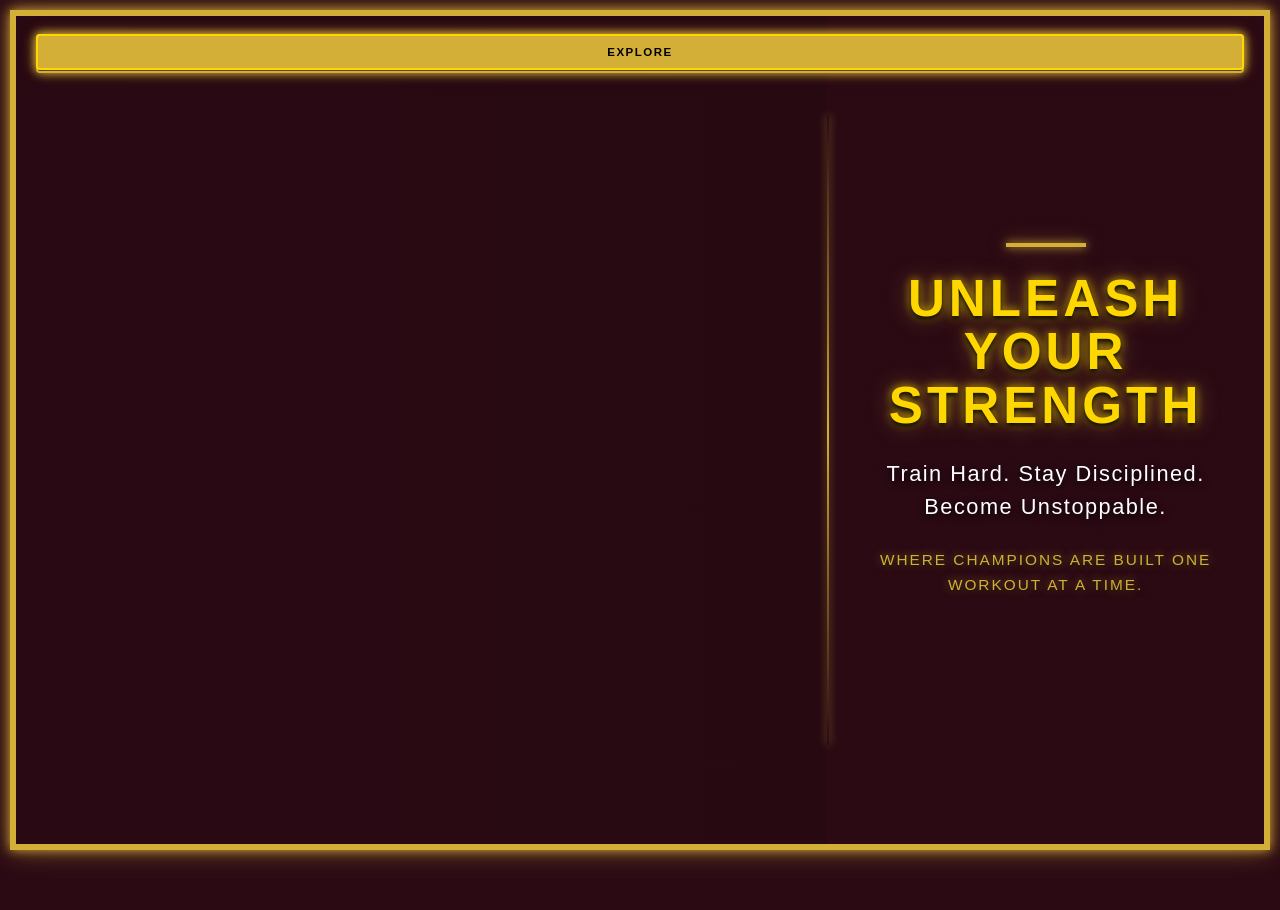
<file: iron fitness/index.html>
<!DOCTYPE html>
<html lang="en">
<head>
    <meta charset="UTF-8">
    <meta name="viewport" content="width=device-width, initial-scale=1.0">

    <title>Unleash Your Strength</title>

    <link rel="stylesheet" href="stylesheets.css">
</head>

<body class="index-page">

<section class="hero">

    <!-- =========================
     NAVIGATION BUTTON
    ========================== -->
    <a href="index.html" class="nav-button home-button">
        ← Home
    </a>

    <a href="About-us.html" class="nav-button explore-button">
        Explore
    </a>

    <!-- =========================
         VIDEO
    ========================== -->

    <div class="video-section">

        <!-- video will never stop it will just keep looping -->
        <video
            class="hero-video"
            autoplay
            muted
            loop
            playsinline
            preload="auto"
        >
            <source src="iron-empire-videomp4" type="video/mp4">
        </video>

        <div class="overlay"></div>

    </div>

    <!-- =========================
         TEXT / HEADING
    ========================== -->

    <div class="welcome">

        <div class="gold-line"></div>

        <h1>
            Unleash<br>
            Your Strength
        </h1>

        <h3>
            Train Hard. Stay Disciplined.
            Become Unstoppable.
        </h3>

        <p>
            Where champions are built
            one workout at a time.
        </p>

    </div>

</section>

</body>
</html>
</file>
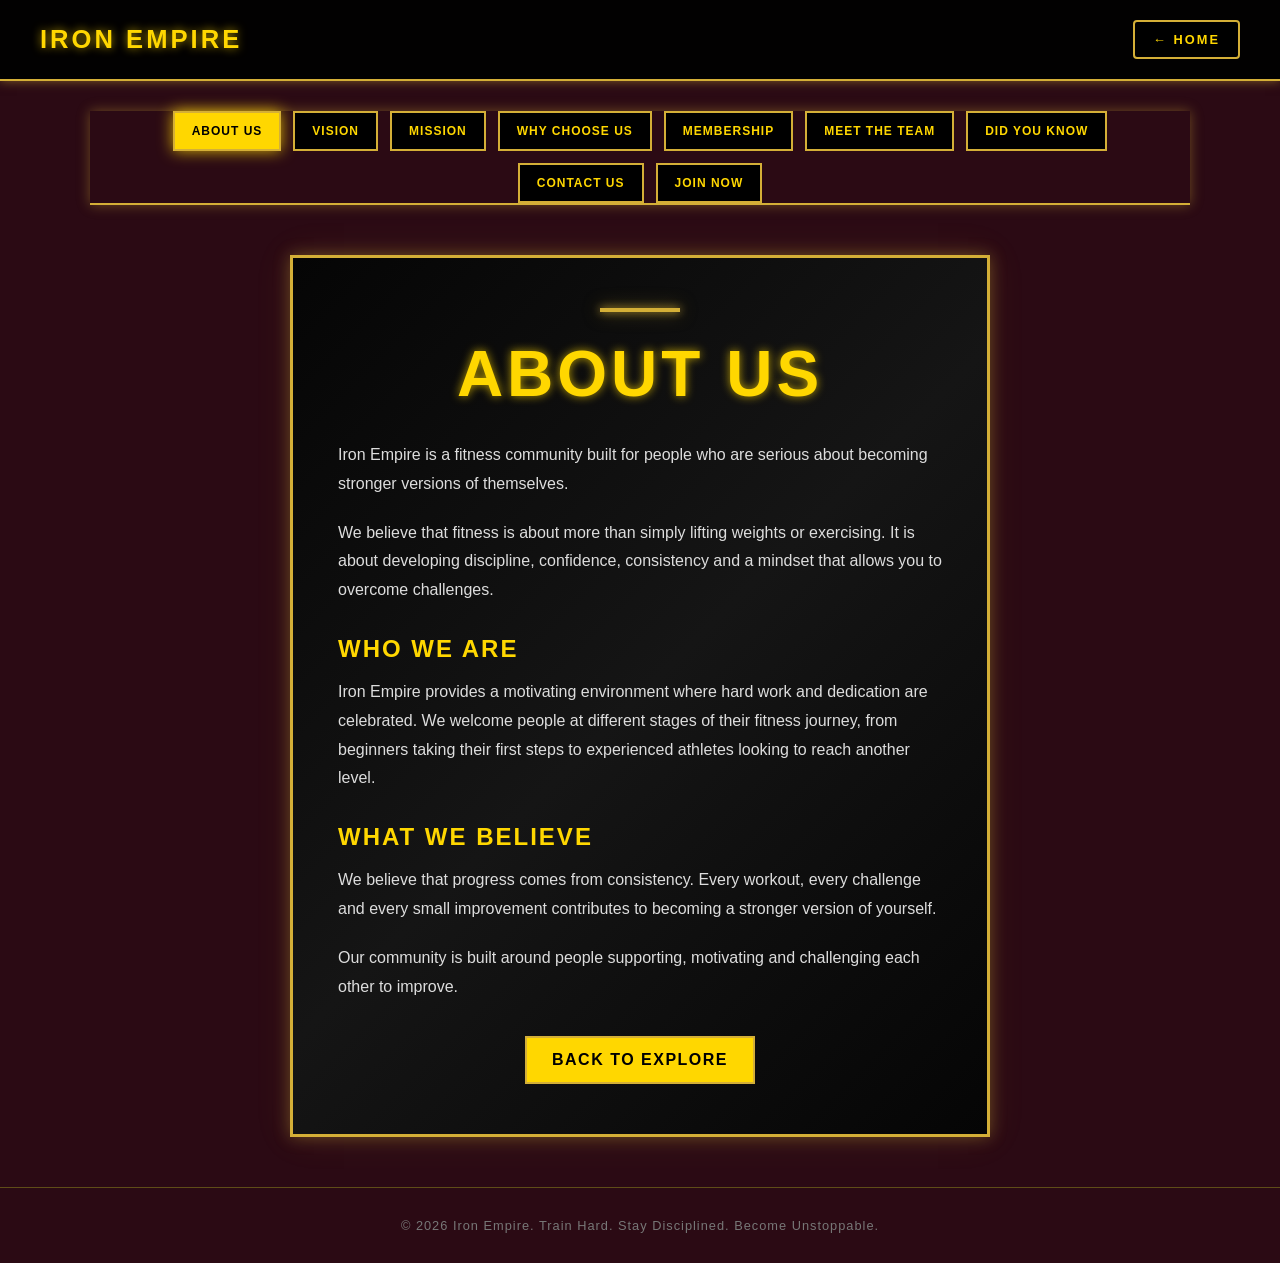
<file: iron fitness/About-us.html>
<!DOCTYPE html>

<html lang="en">

<head>
    <meta charset="UTF-8">
    <meta name="viewport" content="width=device-width, initial-scale=1.0">


<title>Iron Empire | About Us</title>
<link rel="stylesheet" href="stylesheets.css">

</head>

<body class="about-page">

<header>


<div class="header-content">

    <div class="logo">
        Iron Empire
    </div>

    <a href="index.html" class="home-button">
        ← Home
    </a>

</div>


</header>

<nav class="page-nav">

    <a href="About-us.html" class="active">
        About Us
    </a>
<!-- when you click about us which is currently active because we there right now. the followig pages 
 will also be available for the user through navigations, the pages are sort of linked -->
    <a href="vision.html">
        Vision
    </a>

    <a href="mission.html">
        Mission
    </a>

    <a href="why-us.html">
        Why Choose Us
    </a>

    <a href="membership.html">Membership</a>

     <a href="meettheempireteam.html">
        Meet the team
    </a>
    
<a href="Did-you-know.html">
        Did You Know
    </a>

    <a href="contactus.html">
        Contact Us
    </a>

    <a href="join.html">
        Join Now
    </a>

</nav>
<main>


<section class="content-box">

    <div class="gold-line"></div>

    <h1>About Us</h1>

    <p>
        Iron Empire is a fitness community built for people
        who are serious about becoming stronger versions of
        themselves.
    </p>

    <p>
        We believe that fitness is about more than simply
        lifting weights or exercising. It is about developing
        discipline, confidence, consistency and a mindset that
        allows you to overcome challenges.
    </p>

    <h2>Who We Are</h2>

    <p>
        Iron Empire provides a motivating environment where
        hard work and dedication are celebrated. We welcome
        people at different stages of their fitness journey,
        from beginners taking their first steps to experienced
        athletes looking to reach another level.
    </p>

    <h2>What We Believe</h2>

    <p>
        We believe that progress comes from consistency.
        Every workout, every challenge and every small
        improvement contributes to becoming a stronger
        version of yourself.
    </p>

    <p>
        Our community is built around people supporting,
        motivating and challenging each other to improve.
    </p>

    <a href="index.html" class="back-button">
        Back to Explore
    </a>

</section>


</main>

<footer>

© 2026 Iron Empire.
Train Hard. Stay Disciplined. Become Unstoppable.


</footer>

</body>
</html>
</file>
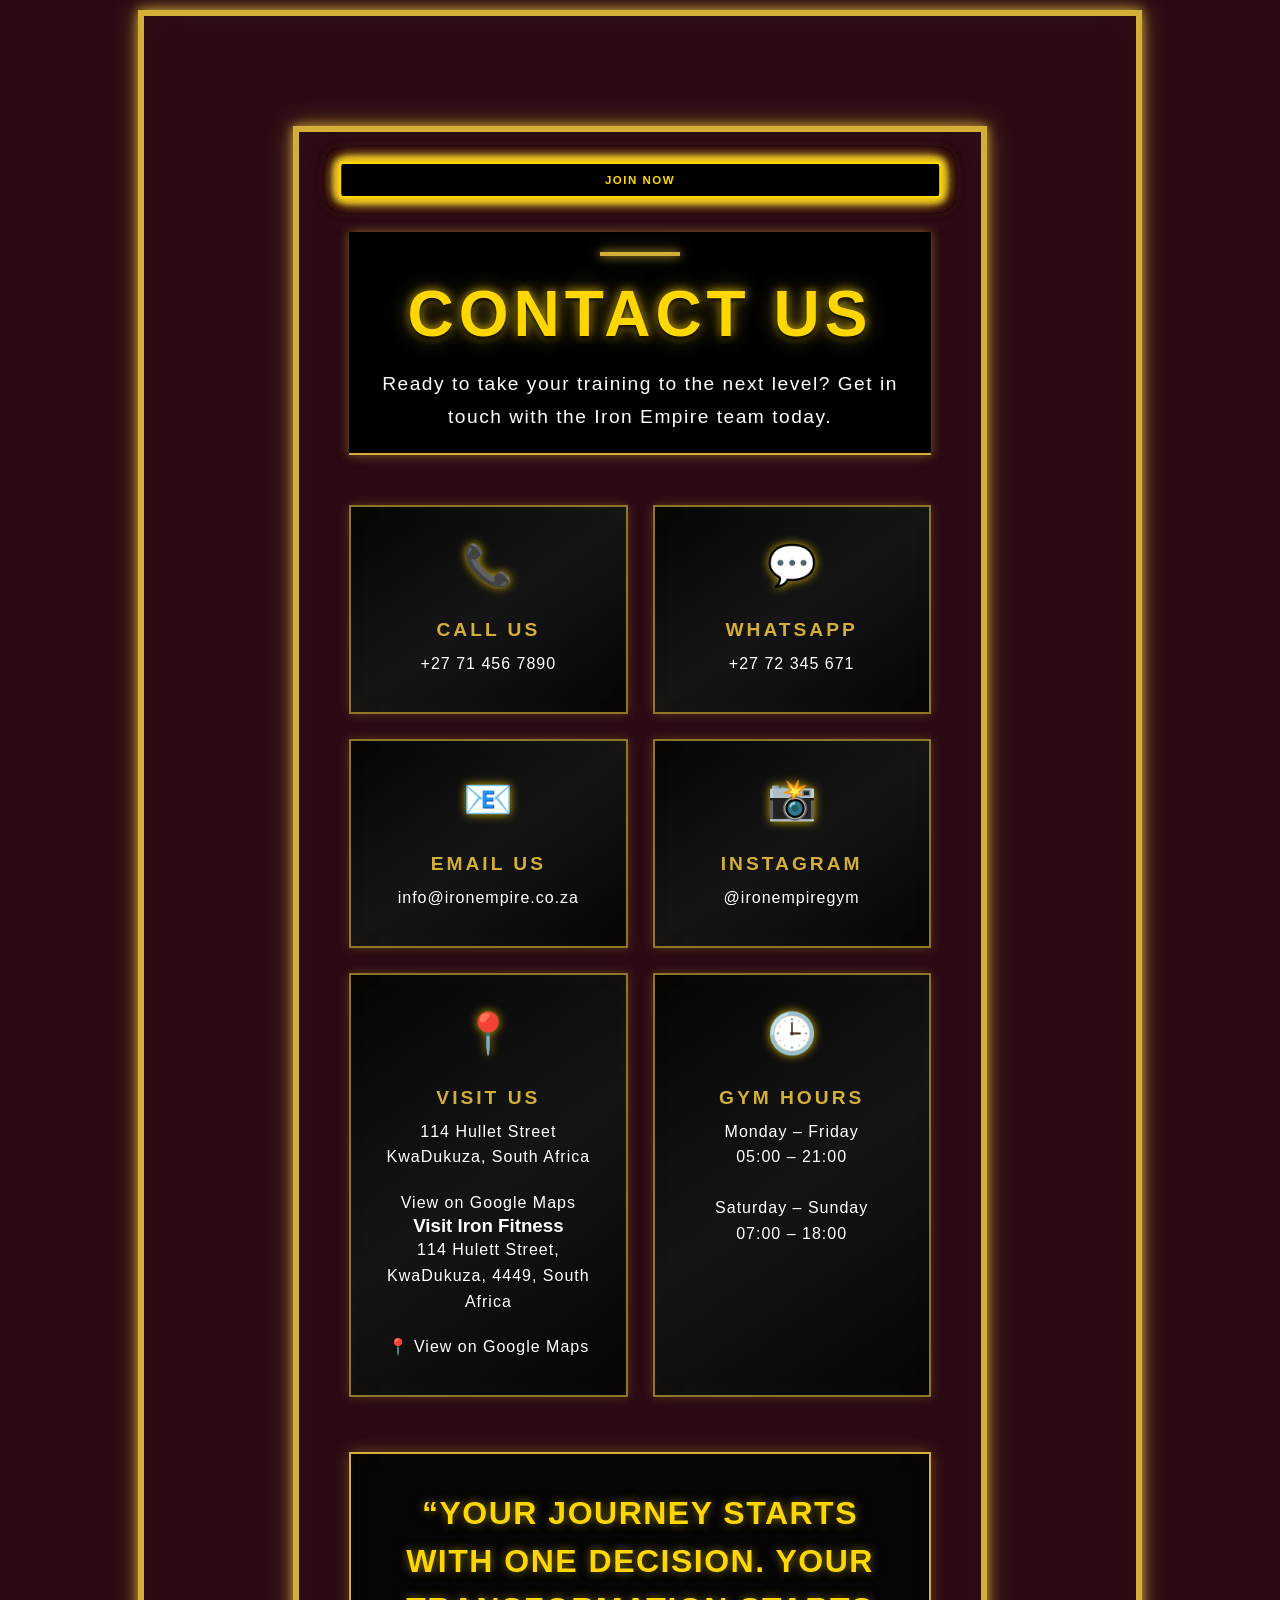
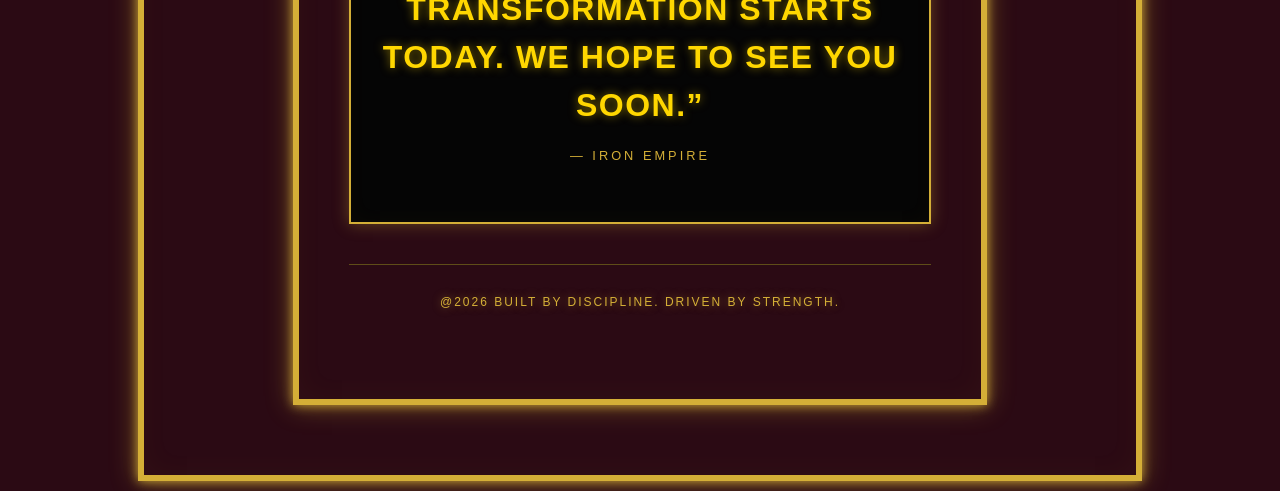
<file: iron fitness/contactus.html>
<!DOCTYPE html>
<html lang="en">
<head>
    <meta charset="UTF-8">
    <meta name="viewport" content="width=device-width, initial-scale=1.0">

    <title>Contact Us | Iron Empire</title>

    <link rel="stylesheet" href="stylesheets.css">
</head>


<body class="contact-page">

<main class="contact-page">


    <!-- =========================
         MAIN NAVIGATION
    ========================== -->

   
<nav class="main-navigation" aria-label="Main navigation">

    <a href="index.html" class="nav-button">
        Home
    </a>

    <a href="About-us.html" class="nav-button">
        About Us
    </a>

    <a href="vision.html" class="nav-button">
        Vision
    </a>

    <a href="mission.html" class="nav-button">
        Mission
    </a>

    <a href="why-us.html" class="nav-button">
        Why Choose Us
    </a>

    <a href="membership.html" class="nav-button">
        Membership
    </a>

    <a href="didyouknow.html" class="nav-button">
        Did You Know
    </a>

    <a href="contactus.html" class="nav-button active">
        Contact Us
    </a>

    <a href="join.html" class="nav-button active">
        Join Now
    </a>

</nav>

    <!-- =========================
         HEADER
    ========================== -->

    <header class="contact-header">

        <div class="gold-line"></div>

        <h1>
            Contact Us
        </h1>

        <p>
            Ready to take your training to the next level?
            Get in touch with the Iron Empire team today.
        </p>

    </header>


    <!-- =========================
         CONTACT DETAILS
    ========================== -->

    <section class="contact-container">


        <!-- PHONE -->

        <article class="contact-card">

            <div class="contact-icon">
                📞
            </div>

            <h2>
                Call Us
            </h2>

            <a href="tel:+27714567890">
                +27 71 456 7890
            </a>

        </article>


        <!-- WHATSAPP -->

        <article class="contact-card">

            <div class="contact-icon">
                💬
            </div>

            <h2>
                WhatsApp
            </h2>

            <a href="https://wa.me/27723456789">
                +27 72 345 671
            </a>

        </article>


        <!-- EMAIL -->

        <article class="contact-card">

            <div class="contact-icon">
                📧
            </div>

            <h2>
                Email Us
            </h2>

            <a href="mailto:info@ironempire.co.za">
                info@ironempire.co.za
            </a>

        </article>


        <!-- INSTAGRAM -->

        <article class="contact-card">

            <div class="contact-icon">
                📸
            </div>

            <h2>
                Instagram
            </h2>

            <a
                href="https://instagram.com/ironempiregym"
                target="_blank"
                rel="noopener"
            >
                @ironempiregym
            </a>

        </article>


        <!-- ADDRESS -->

        <article class="contact-card">

            <div class="contact-icon">
                📍
            </div>

            <h2>
                Visit Us
            </h2>

            <p>
                114 Hullet Street<br>
                KwaDukuza, South Africa
            </p>

            <a href="https://www.google.com/maps/search/?api=1&query=114+Hulett+Street,+KwaDukuza,+4449,+South+Africa"
   target="_blank">
    View on Google Maps
        </a>
<div class="contact-location">
    <h3>Visit Iron Fitness</h3>
    <p>114 Hulett Street, KwaDukuza, 4449, South Africa</p>

    <a href="https://www.google.com/maps/search/?api=1&query=114+Hulett+Street,+KwaDukuza,+4449,+South+Africa"
       target="_blank"
       rel="noopener noreferrer">
        📍 View on Google Maps
    </a>
</div>



        </article>


        <!-- HOURS -->

        <article class="contact-card">

            <div class="contact-icon">
                🕒
            </div>

            <h2>
                Gym Hours
            </h2>

            <p>
                Monday – Friday<br>
                05:00 – 21:00<br><br>

                Saturday – Sunday<br>
                07:00 – 18:00
            </p>

        </article>


    </section>


    <!-- =========================
         MOTIVATIONAL QUOTE
    ========================== -->

    <section class="quote-box">

        <h3>
            “Your journey starts with one decision.
            Your transformation starts today.
            We hope to see you soon.”
        </h3>

        <p>
            — IRON EMPIRE
        </p>

    </section>


    <!-- =========================
         FOOTER
    ========================== -->

    <footer class="contact-footer">

        @2026 Built by discipline. Driven by strength.

    </footer>


</main>

</body>
</html>
</file>
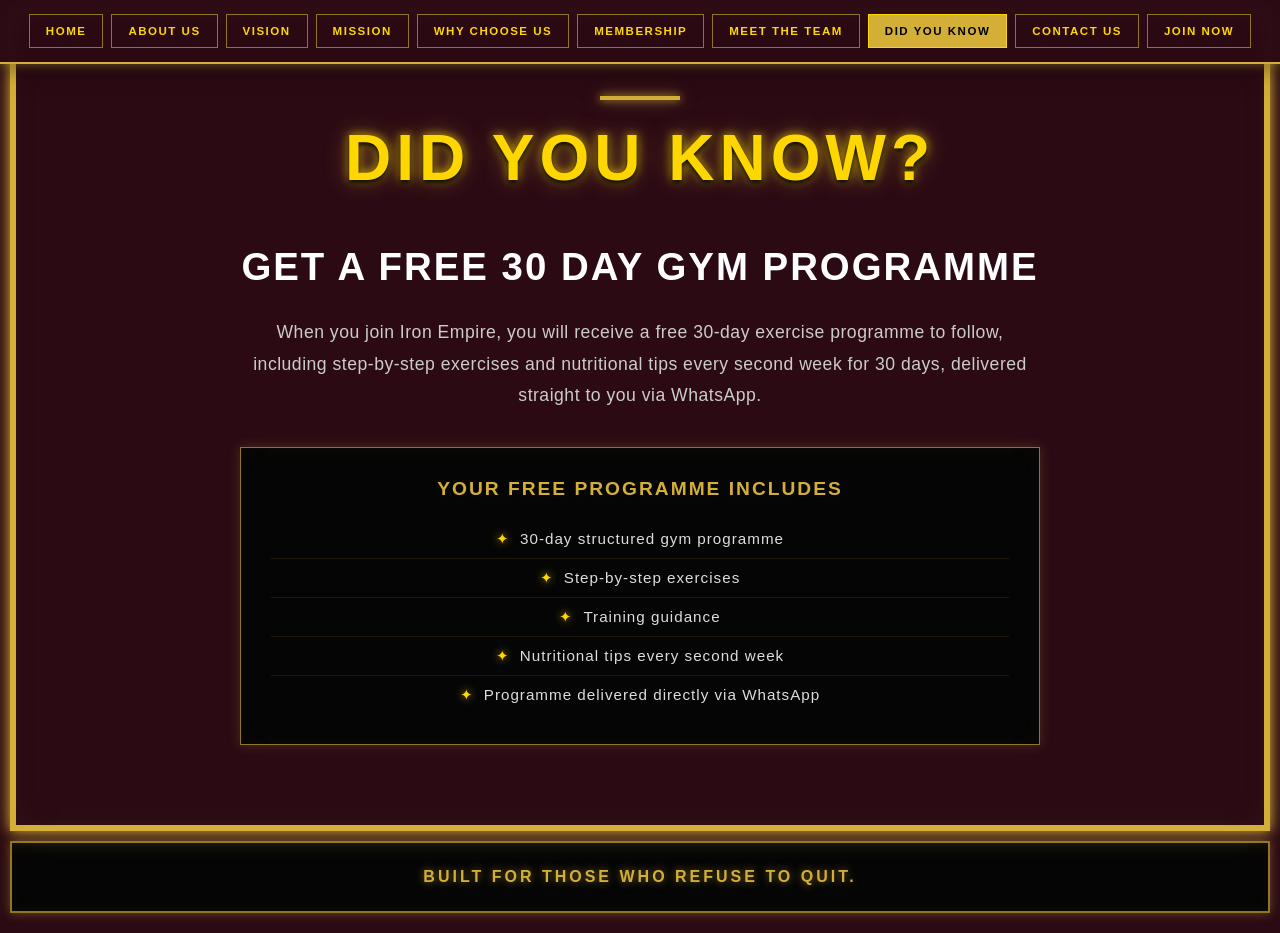
<file: iron fitness/didyouknow.html>
<!DOCTYPE html>

<html lang="en">
<head>
    <meta charset="UTF-8">
    <meta name="viewport" content="width=device-width, initial-scale=1.0">


<title>Did You Know? | Iron Empire </title>

<link rel="stylesheet" href="stylesheets.css">

</head>

<body class="didyouknow-page">



<body>

<!-- =========================================
     FULL SITE NAVIGATION
========================================= -->

<nav class="site-navigation">

    <a href="index.html">
        Home
    </a>

    <a href="About-us.html">
        About Us
    </a>

    <a href="vision.html">
        Vision
    </a>

    <a href="mission.html">
        Mission
    </a>

    

    <a href="why-us.html">
        Why Choose Us
    </a>
    
    <a href="membership.html">Membership</a>

    <a href="meettheempireteam.html">
        Meet The Team
    </a>

    <a href="didyouknow.html" class="active">
        Did You Know
    </a>

    <a href="contactus.html">
        Contact Us
    </a>

    <a href="join.html">
        Join Now
    </a>

    

</nav>


<main class="info-page">





    <!-- HEADER -->
    <div class="gold-line"></div>

    <h1>Did You Know?</h1>

    <h2>
        Get A Free 30 Day Gym Programme
    </h2>

    <p>
        When you join Iron Empire, you will receive a free
        30-day exercise programme to follow, including
        step-by-step exercises and nutritional tips every
        second week for 30 days, delivered straight to you
        via WhatsApp.
    </p>

    <!-- PROGRAMME DETAILS -->
    <section class="programme-box">

        <h3>
            Your Free Programme Includes
        </h3>

        <ul>
            <li>30-day structured gym programme</li>
            <li>Step-by-step exercises</li>
            <li>Training guidance</li>
            <li>Nutritional tips every second week</li>
            <li>Programme delivered directly via WhatsApp</li>
        </ul>

    </section>



</main>








        <!-- =========================
             FOOTER
        ========================== -->

        <div class="membership-footer">

            Built for those who refuse to quit.

        </div>

    

</body>
</html>
</file>
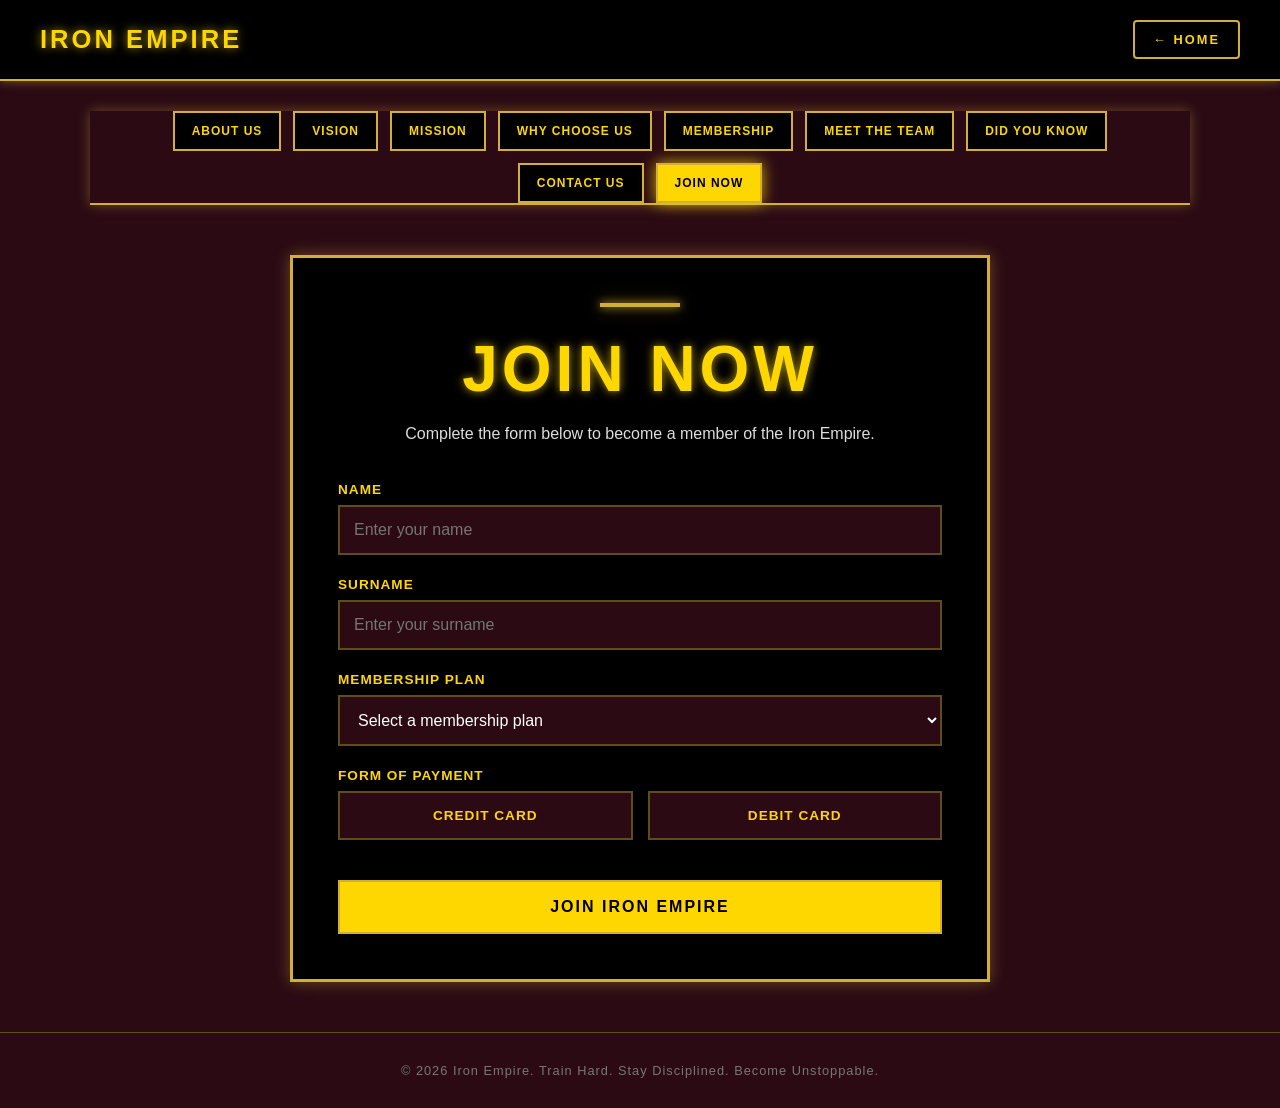
<file: iron fitness/join.html>
<!DOCTYPE html>

<html lang="en">

<head>


<meta charset="UTF-8">
<meta name="viewport" content="width=device-width, initial-scale=1.0">

<title>Iron Empire | Join Now</title>


<link rel="stylesheet" href="stylesheets.css">


</head>

<body class="join-page">

<!-- =========================
     HEADER
========================== -->

<header>


<div class="header-content">

    <div class="logo">
        Iron Empire
    </div>

    <a href="index.html" class="home-button">
        ← Home
    </a>

</div>


</header>

<!-- =========================
     NAVIGATION
========================== -->

<nav class="page-nav">

    <!-- when you click about us . the followig pages 
 will also be available for the user through navigations, the pages are sort of linked -->


    <a href="About-us.html">
        About Us
    </a>

    <a href="vision.html">
        Vision
    </a>

    <a href="mission.html">
        Mission
    </a>

    <a href="why-us.html">
        Why Choose Us
    </a>

    <a href="membership.html">Membership</a>

    <a href="meettheempireteam.html">
        Meet the team
    </a>

    <a href="didyouknow.html">
        Did You Know
    </a>

    <a href="contactus.html">
        Contact Us
    </a>
    
    <a href="join.html" class="active">
        Join Now
    </a>

</nav>
<!-- =========================
     JOIN FORM
========================== -->

<main>


<section class="join-box">

    <div class="gold-line"></div>

    <h1>
        Join Now
    </h1>

    <p class="intro">
        Complete the form below to become a member
        of the Iron Empire.
    </p>


    <form id="joinForm">


        <!-- NAME to fill in the form -->

        <div class="form-group">

            <label for="name">
                Name
            </label>

            <input
                type="text"
                id="name"
                placeholder="Enter your name"
                required
            >

        </div>


        <!-- SURNAME to fill in the form -->

        <div class="form-group">

            <label for="surname">
                Surname
            </label>

            <input
                type="text"
                id="surname"
                placeholder="Enter your surname"
                required
            >

        </div>


        <!-- MEMBERSHIP , choose the best one for you-->

        <div class="form-group">

            <label for="membership">
                Membership Plan
            </label>

            <select id="membership" required>

                <option value="">
                    Select a membership plan
                </option>

                <option value="basic">
                    Basic Membership
                </option>

                <option value="standard">
                    Standard Membership
                </option>

                <option value="premium">
                    Premium Membership
                </option>

            </select>

        </div>


        <!-- PAYMENT -->

        <div class="form-group">

            <label>
                Form of Payment
            </label>

            <div class="payment-options">


                <div class="payment-option">

                    <input
                        type="radio"
                        id="credit"
                        name="payment"
                        value="credit"
                        required
                    >

                    <label for="credit">
                        Credit Card
                    </label>

                </div>


                <div class="payment-option">

                    <input
                        type="radio"
                        id="debit"
                        name="payment"
                        value="debit"
                    >

                    <label for="debit">
                        Debit Card
                    </label>

                </div>


            </div>

        </div>


        <!-- JOIN BUTTON -->

        <button
            type="submit"
            class="submit-button"
        >
            Join Iron Empire
        </button>


    </form>


    <!-- =========================
         SUCCESS MESSAGE
    ========================== -->


    <!-- Tells you if you have been successfuly joined -->
    <div
        id="successMessage"
        class="success-message"
    >

        <div class="success-icon">
            ✓
        </div>

        <h2>
            Successfully Joined!
        </h2>

        <p>
            Welcome to Iron Empire!
            Your membership has been successfully registered.
        </p>

        <a
            href="index.html"
            class="success-button"
        >
            Back to Home
        </a>

    </div>


</section>


</main>

<!-- =========================
     FOOTER
========================== -->

<footer>


© 2026 Iron Empire.
Train Hard. Stay Disciplined. Become Unstoppable.

</footer>

<!-- =========================
     JAVASCRIPT
========================== -->

<script>

    const form = document.getElementById("joinForm");

    const successMessage =
        document.getElementById("successMessage");


    form.addEventListener("submit", function(event) {

        event.preventDefault();

        // Hide the form
        form.style.display = "none";

        // Show success message
        successMessage.style.display = "block";

        // Scroll to success message
        successMessage.scrollIntoView({
            behavior: "smooth",
            block: "center"
        });

    });

</script>

</body>

</html>
</file>
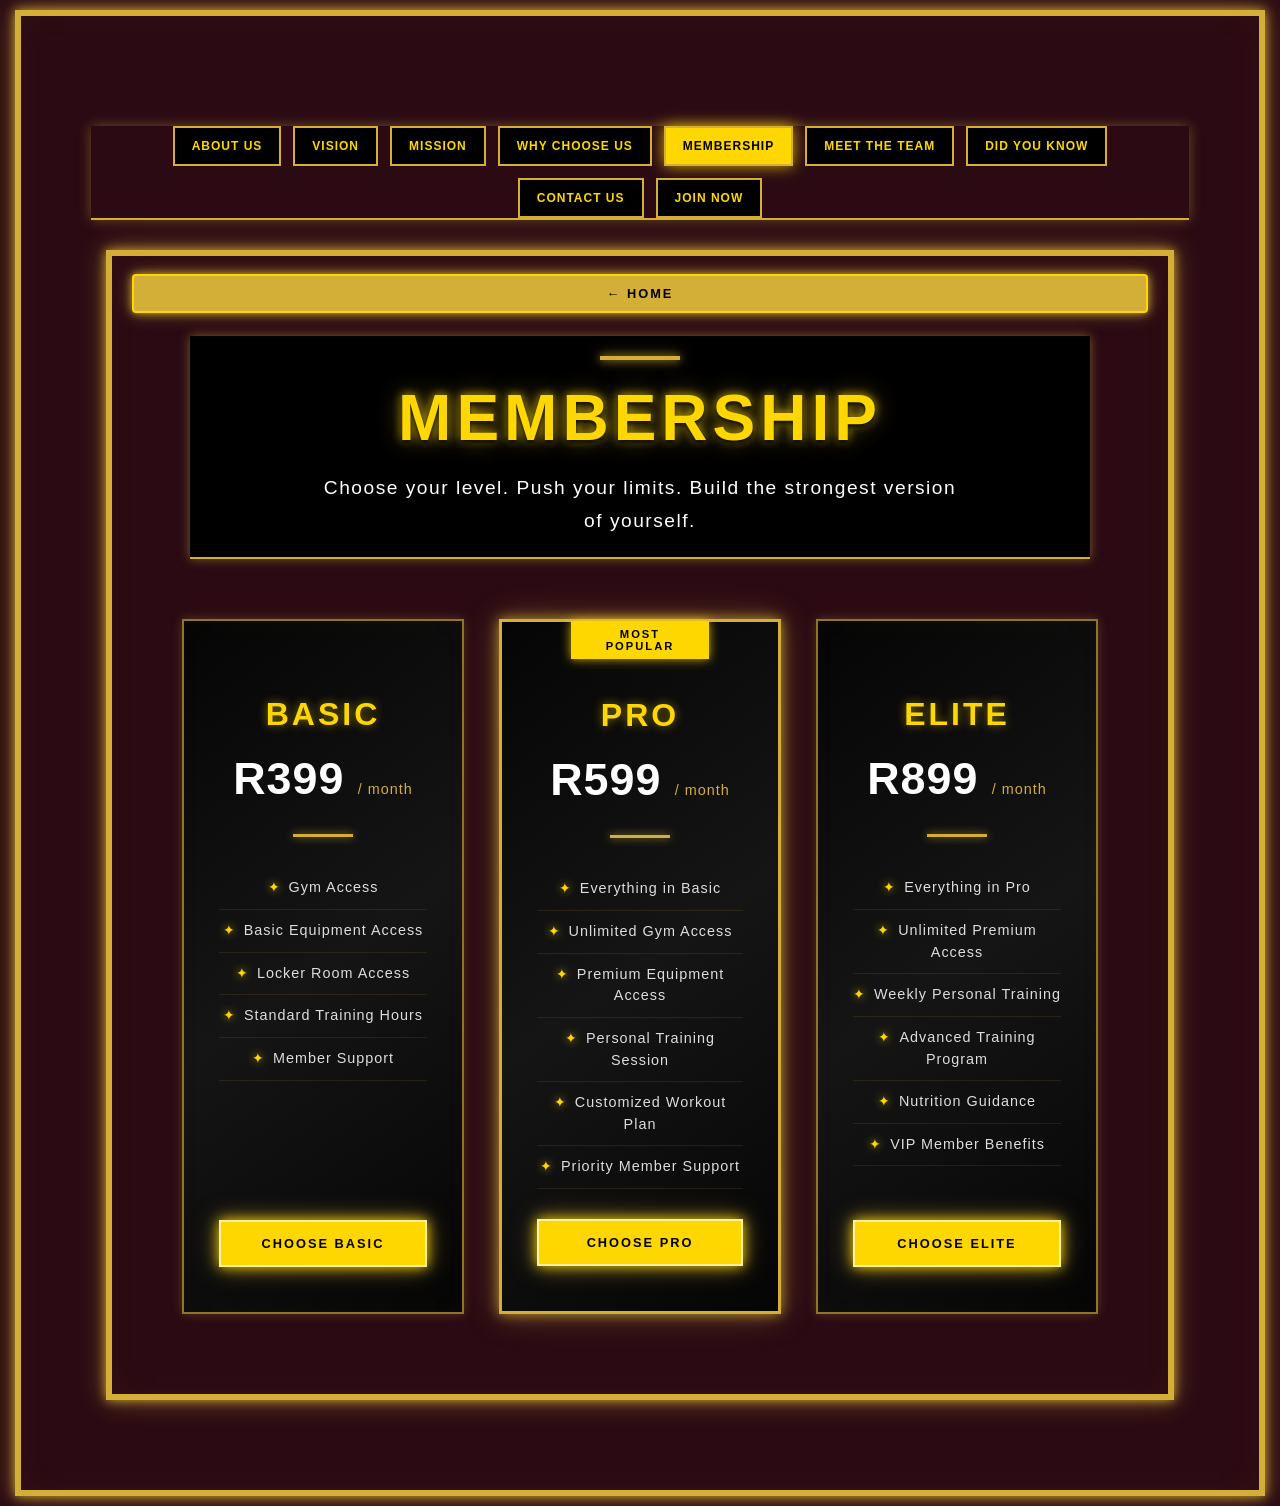
<file: iron fitness/membership.html>
<!DOCTYPE html>
<html lang="en">
<head>
    <meta charset="UTF-8">
    <meta name="viewport" content="width=device-width, initial-scale=1.0">

    <title>Membership | Unleash Your Strength</title>

    <link rel="stylesheet" href="stylesheets.css">
</head>


<body class="membership-page">

    
        

    <nav class="page-nav">

        <!-- when you click about us . the followig pages 
 will also be available for the user through navigations, the pages are sort of linked -->


        <a href="About-us.html">About Us</a>

        <a href="vision.html">Vision</a>

        <a href="mission.html">Mission</a>

        <a href="why-us.html">Why Choose Us</a>

        <a href="membership.html" class="active">Membership</a>

        <a href="meettheempireteam.html">
        Meet the team
    </a>

        <a href="didyouknow.html" >
        Did You Know
    </a>

     <a href="contactus.html">
        Contact Us
    </a>
        <a href="join.html">Join Now</a>

    </nav>


    <main class="membership-page">

        <!-- =========================
             BACK TO HOME
        ========================== -->

        <a href="index.html" class="nav-button">
            ← Home
        </a>


        <!-- =========================
             PAGE HEADER
        ========================== -->

        <header class="membership-header">

            <div class="gold-line"></div>

            <h1>
                Membership
            </h1>

            <p>
                Choose your level. Push your limits.
                Build the strongest version of yourself.
            </p>

        </header>


        <!-- =========================
             MEMBERSHIP PLANS
        ========================== -->

        <section class="membership-container">


            <!-- =========================
                 BASIC
            ========================== -->

            <article class="membership-card">

                <h2>Basic</h2>

                <!-- CHANGE PRICE HERE -->
                <div class="price">
                    R399
                    <span>/ month</span>
                </div>

                <div class="card-line"></div>

                <ul class="features">

                    <!-- CHANGE FEATURES HERE -->

                    <li>Gym Access</li>

                    <li>Basic Equipment Access</li>

                    <li>Locker Room Access</li>

                    <li>Standard Training Hours</li>

                    <li>Member Support</li>

                </ul>

                <a href="#" class="join-button">
                    Choose Basic
                </a>

            </article>


            <!-- =========================
                 PRO
            ========================== -->

            <article class="membership-card featured">

                <div class="popular">
                    Most Popular
                </div>

                <h2>Pro</h2>

                <!-- CHANGE PRICE HERE -->
                <div class="price">
                    R599
                    <span>/ month</span>
                </div>

                <div class="card-line"></div>

                <ul class="features">

                    <!-- CHANGE FEATURES HERE -->

                    <li>Everything in Basic</li>

                    <li>Unlimited Gym Access</li>

                    <li>Premium Equipment Access</li>

                    <li>Personal Training Session</li>

                    <li>Customized Workout Plan</li>

                    <li>Priority Member Support</li>

                </ul>

                <a href="#" class="join-button">
                    Choose Pro
                </a>

            </article>


            <!-- =========================
                 ELITE
            ========================== -->

            <article class="membership-card">

                <h2>Elite</h2>

                <!-- CHANGE PRICE HERE -->
                <div class="price">
                    R899
                    <span>/ month</span>
                </div>

                <div class="card-line"></div>

                <ul class="features">

                    <!-- CHANGE FEATURES HERE -->

                    <li>Everything in Pro</li>

                    <li>Unlimited Premium Access</li>

                    <li>Weekly Personal Training</li>

                    <li>Advanced Training Program</li>

                    <li>Nutrition Guidance</li>

                    <li>VIP Member Benefits</li>

                </ul>

                <a href="#" class="join-button">
                    Choose Elite
                </a>

            </article>


        </section>
</file>
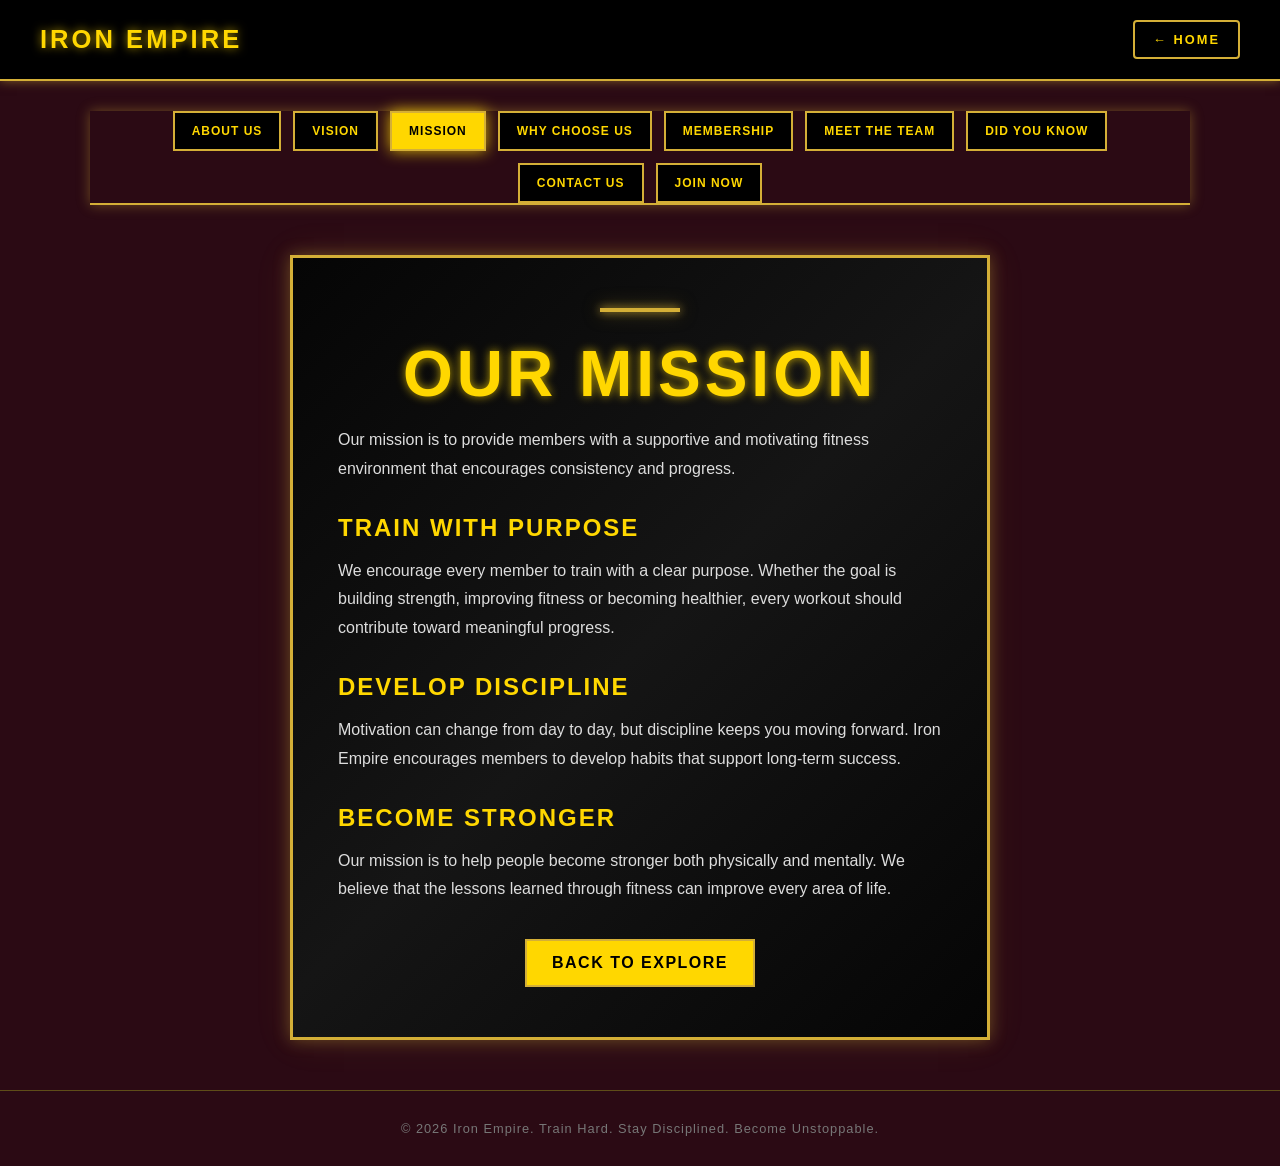
<file: iron fitness/mission.html>
<!DOCTYPE html>

<html lang="en">

<head>
    <meta charset="UTF-8">
    <meta name="viewport" content="width=device-width, initial-scale=1.0">


<title>Iron Empire | Our Mission</title>

<link rel="stylesheet" href="stylesheets.css">


</head>

<body class="mission-page">

<header>


<div class="header-content">

    <div class="logo">
        Iron Empire
    </div>

    <a href="index.html" class="home-button">
        ← Home
    </a>

</div>


</header>

<nav class="page-nav">

    <a href="About-us.html">
        About Us
    </a>

    <!-- when you click about us . the followig pages 
 will also be available for the user through navigations, the pages are sort of linked -->


    <a href="vision.html">
        Vision
    </a>

    <a href="mission.html" class="active">
        Mission
    </a>

    <a href="why-us.html">
        Why Choose Us
    </a>

    <a href="membership.html">Membership</a>

    <a href="meettheempireteam.html">
        Meet the team
    </a>
    

    <a href="didyouknow.html">
        Did You Know
    </a>

<a href="contactus.html">
        Contact Us
    </a>

    <a href="join.html">
        Join Now
    </a>

</nav>
<main>


<section class="content-box">

    <div class="gold-line"></div>

    <h1>Our Mission</h1>

    <p>
        Our mission is to provide members with a supportive
        and motivating fitness environment that encourages
        consistency and progress.
    </p>

    <h2>Train With Purpose</h2>

    <p>
        We encourage every member to train with a clear
        purpose. Whether the goal is building strength,
        improving fitness or becoming healthier, every
        workout should contribute toward meaningful progress.
    </p>

    <h2>Develop Discipline</h2>

    <p>
        Motivation can change from day to day, but discipline
        keeps you moving forward. Iron Empire encourages
        members to develop habits that support long-term
        success.
    </p>

    <h2>Become Stronger</h2>

    <p>
        Our mission is to help people become stronger both
        physically and mentally. We believe that the lessons
        learned through fitness can improve every area of life.
    </p>

    <a href="index.html" class="back-button">
        Back to Explore
    </a>

</section>


</main>

<footer>

© 2026 Iron Empire.
Train Hard. Stay Disciplined. Become Unstoppable.


</footer>

</body>
</html>
</file>
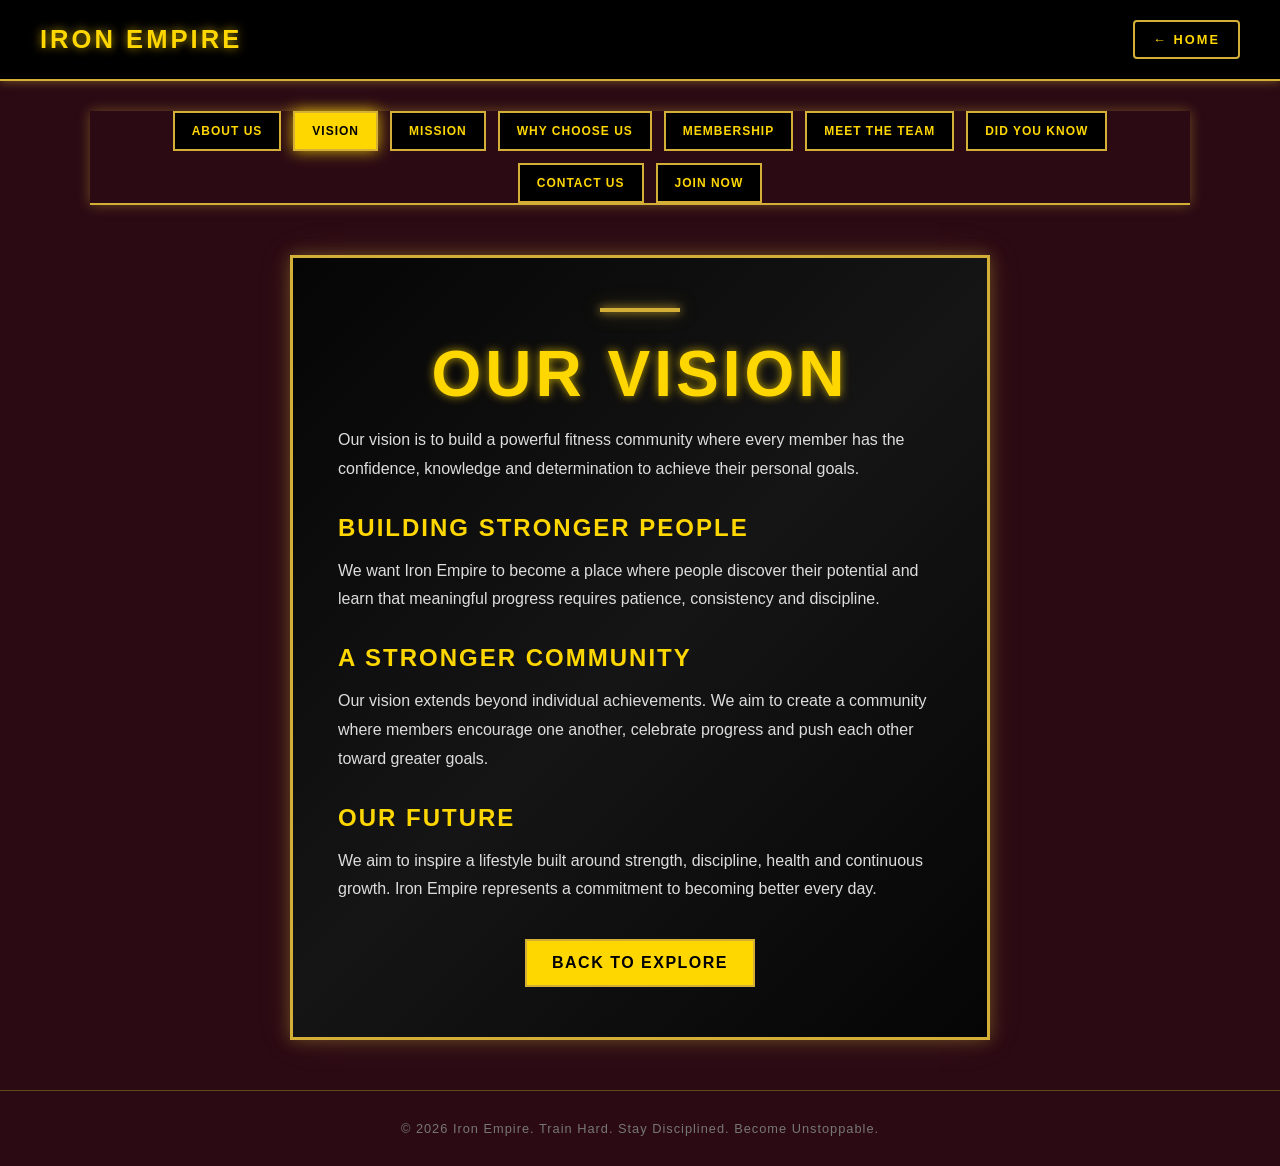
<file: iron fitness/vision.html>
<!DOCTYPE html>

<html lang="en">

<head>
    <meta charset="UTF-8">
    <meta name="viewport" content="width=device-width, initial-scale=1.0">


<title>Iron Empire | Our Vision</title>

<link rel="stylesheet" href="stylesheets.css">

</head>

<!-- when you click about us . the followig pages 
 will also be available for the user through navigations, the pages are sort of linked -->

<body class="vision-page">

<header>


<div class="header-content">

    <div class="logo">
        Iron Empire
    </div>

    <a href="index.html" class="home-button">
        ← Home
    </a>

</div>


</header>

<nav class="page-nav">

    <a href="About-us.html">
        About Us
    </a>

    <a href="vision.html" class="active">
        Vision
    </a>

    <a href="mission.html">
        Mission
    </a>

    <a href="why-us.html">
        Why Choose Us
    </a>

    <a href="membership.html">Membership</a>

     <a href="meettheempireteam.html">
        Meet the team
    </a>

    <a href="didyouknow.html">
        Did You Know
    </a>

    <a href="contactus.html">
        Contact Us
    </a>

    <a href="join.html">
        Join Now
    </a>

</nav>
<main>


<section class="content-box">

    <div class="gold-line"></div>

    <h1>Our Vision</h1>

    <p>
        Our vision is to build a powerful fitness community
        where every member has the confidence, knowledge and
        determination to achieve their personal goals.
    </p>

    <h2>Building Stronger People</h2>

    <p>
        We want Iron Empire to become a place where people
        discover their potential and learn that meaningful
        progress requires patience, consistency and discipline.
    </p>

    <h2>A Stronger Community</h2>

    <p>
        Our vision extends beyond individual achievements.
        We aim to create a community where members encourage
        one another, celebrate progress and push each other
        toward greater goals.
    </p>

    <h2>Our Future</h2>

    <p>
        We aim to inspire a lifestyle built around strength,
        discipline, health and continuous growth. Iron Empire
        represents a commitment to becoming better every day.
    </p>

    <a href="index.html" class="back-button">
        Back to Explore
    </a>

</section>


</main>

<footer>

© 2026 Iron Empire.
Train Hard. Stay Disciplined. Become Unstoppable.

</footer>

</body>
</html>
</file>
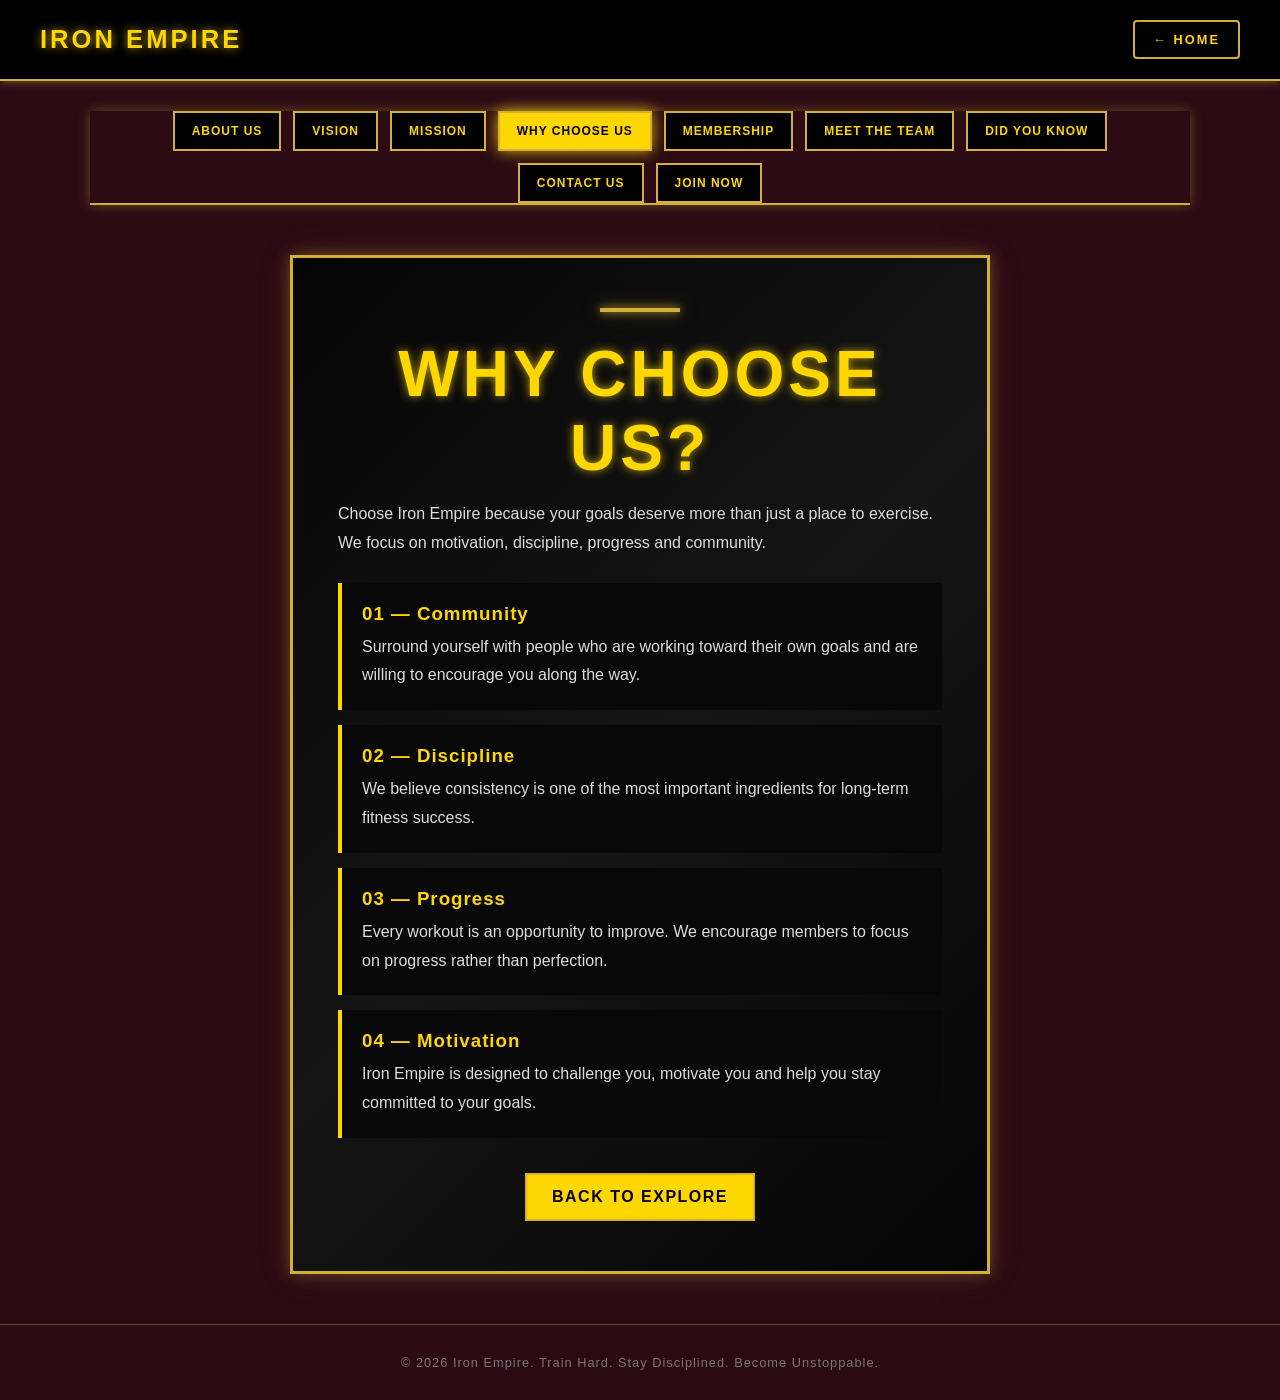
<file: iron fitness/why-us.html>
<!DOCTYPE html>

<html lang="en">

<head>
    <meta charset="UTF-8">
    <meta name="viewport" content="width=device-width, initial-scale=1.0">


<title>Iron Empire | Why Choose Us</title>

<link rel="stylesheet" href="stylesheets.css">


</head>

<body class="whyus-page">

<header>


<div class="header-content">

    <div class="logo">
        Iron Empire
    </div>

    <a href="index.html" class="home-button">
        ← Home
    </a>

</div>


</header>

<nav class="page-nav">
    <!-- when you click about us . the followig pages 
 will also be available for the user through navigations, the pages are sort of linked -->


    <a href="About-us.html">
        About Us
    </a>

    <a href="vision.html">
        Vision
    </a>

    <a href="mission.html">
        Mission
    </a>

    <a href="why-us.html" class="active">
        Why Choose Us
    </a>

<a href="membership.html">Membership</a>

<a href="meettheempireteam.html">
        Meet the team
    </a>

<a href="didyouknow.html">
        Did You Know
    </a>

<a href="contactus.html">
        Contact Us
    </a>

    <a href="join.html">
        Join Now
    </a>

</nav>

<main>


<section class="content-box">

    <div class="gold-line"></div>

    <h1>Why Choose Us?</h1>

    <p>
        Choose Iron Empire because your goals deserve more
        than just a place to exercise. We focus on motivation,
        discipline, progress and community.
    </p>

    <div class="reasons">

        <div class="reason">

            <h3>01 — Community</h3>

            <p>
                Surround yourself with people who are working
                toward their own goals and are willing to
                encourage you along the way.
            </p>

        </div>


        <div class="reason">

            <h3>02 — Discipline</h3>

            <p>
                We believe consistency is one of the most
                important ingredients for long-term fitness
                success.
            </p>

        </div>


        <div class="reason">

            <h3>03 — Progress</h3>

            <p>
                Every workout is an opportunity to improve.
                We encourage members to focus on progress
                rather than perfection.
            </p>

        </div>


        <div class="reason">

            <h3>04 — Motivation</h3>

            <p>
                Iron Empire is designed to challenge you,
                motivate you and help you stay committed
                to your goals.
            </p>

        </div>

    </div>

    <a href="index.html" class="back-button">
        Back to Explore
    </a>

</section>


</main>

<footer>


© 2026 Iron Empire.
Train Hard. Stay Disciplined. Become Unstoppable.

</footer>

</body>
</html>
</file>
<file: iron fitness/stylesheets.css>
/* =================================================
   IRON EMPIRE - MASTER STYLESHEET
================================================= */


/* =================================================
   GLOBAL STYLES
================================================= */

/* =================================================
   INDEX PAGE
================================================= */

.index-page .hero {
    position: relative;
    width: calc(100% - 20px);
    min-height: 90vh;
    margin: 10px auto;

    display: flex;
    align-items: stretch;

    background: #2B0A14;

    border: 6px solid #d4af37;

    box-shadow:
        0 0 10px rgba(212, 175, 55, 0.9),
        0 0 25px rgba(212, 175, 55, 0.45);

    overflow: visible;
}



/* =========================================
NAVIGATION BUTTONS
========================================= */

.nav-button {
position: absolute;
top: 20px;
right: 20px;

padding: 10px 18px;  

color: #ffd700;  
background: rgba(0, 0, 0, 0.75);  

border: 2px solid #d4af37;  
border-radius: 4px;  

text-decoration: none;  

font-size: 0.8rem;  
font-weight: 700;  
letter-spacing: 2px;  
text-transform: uppercase;  

box-shadow:  
    0 0 8px rgba(212, 175, 55, 0.7),  
    0 0 18px rgba(212, 175, 55, 0.3);  

transition: all 0.3s ease;  

z-index: 20;

}

.nav-button:hover {
color: #000;
background: #ffd700;

box-shadow:  
    0 0 12px rgba(255, 215, 0, 0.9),  
    0 0 25px rgba(212, 175, 55, 0.6);  

transform: translateY(-2px);

}

/* =========================================
MOBILE NAVIGATION BUTTON
========================================= */

@media (max-width: 600px) {

.home-button {  
    right: 95px;  
}  

.explore-button {  
    right: 12px;  
}  

.nav-button {  
    top: 12px;  

    padding: 8px 12px;  

    font-size: 0.65rem;  
    letter-spacing: 1.5px;  
}

}
* {
margin: 0;
padding: 0;
box-sizing: border-box;
}

html,  
    body {  
        width: 100%;  
        min-height: 100%;  
        background: #2B0A14;  
    }  

    body {  
background: #2B0A14;  
color: #fff;  
font-family: Arial, Helvetica, sans-serif;  
overflow-x: hidden;

}

/* =========================================  
       HERO CONTAINER  
    ========================================= */  

    .hero {  
        position: relative;  
        width: calc(100% - 20px);  
        min-height: 90vh;  
        margin: 10px auto;  

        display: flex;  
        align-items: stretch;

background: #2B0A14;

/*  
            ONE SINGLE THICK GLOWING GOLD BORDER  
        */  
        border: 6px solid #d4af37;  

        box-shadow:  
            0 0 10px rgba(212, 175, 55, 0.9),  
            0 0 25px rgba(212, 175, 55, 0.45);  

        overflow: hidden;  
    }  

    /* =========================================  
       VIDEO SIDE  
    ========================================= */  

    .video-section {  
        position: relative;  

        width: 62%;  
        min-height: 80vh;  

        overflow: hidden;

background: #2B0A14;
flex-shrink: 0;
}

.hero-video {  
        position: absolute;  

        inset: 0;  

        width: 100%;  
        height: 100%;  

        /*  
            Keeps the video filling its section  
            without stretching it.  
        */  
        object-fit: cover;  

        /*  
            Brighter and clearer footage  
        */  
        filter:  
            brightness(1.25)  
            contrast(1.12)  
            saturate(1.18);  

        transform: scale(1.01);  

        display: block;  
    }  

    /* =========================================  
       VERY LIGHT VIDEO OVERLAY  
    ========================================= */  

    .overlay {  
        position: absolute;  

        inset: 0;  

        /*  
            Much lighter than the original.  
            This allows the actual video to remain  
            clearly visible.  
        */  
        background:  
            linear-gradient(  
                90deg,  
                rgba(0, 0, 0, 0.05),  
                rgba(0, 0, 0, 0.10)  
            );  

        pointer-events: none;  
    }  

    /* =========================================  
       CONTENT SIDE  
    ========================================= */  

    .welcome {  
position: relative;  

width: 38%;  
min-height: 80vh;  

display: flex;  
flex-direction: column;  
justify-content: center;  
align-items: center;  

text-align: center;  

padding: 50px 40px;  

background: #2B0A14;  

z-index: 3;

}

.welcome::before {  
        content: "";  

        position: absolute;  

        left: 0;  
        top: 12%;  
        height: 76%;  
        width: 2px;  

        background: linear-gradient(  
            to bottom,  
            transparent,  
            #d4af37,  
            transparent  
        );  

        box-shadow:  
            0 0 8px rgba(212, 175, 55, 0.7);  
    }  

    /* =========================================  
       SMALL GOLD LINE  
    ========================================= */  

    .gold-line {  
        width: 90px;  
        height: 4px;  

        margin-bottom: 25px;  

        background: #d4af37;  

        box-shadow:  
            0 0 8px rgba(212, 175, 55, 0.9),  
            0 0 18px rgba(212, 175, 55, 0.5);  
    }  

    /* =========================================  
       MAIN HEADING  
    ========================================= */  

    .welcome h1 {  
        color: #ffd700;  

        font-size: clamp(2.2rem, 4vw, 5rem);  

        line-height: 1.05;  

        font-weight: 900;  

        letter-spacing: 4px;  

        text-transform: uppercase;  

        margin-bottom: 25px;  

        text-shadow:  
            0 3px 5px #000,  
            0 0 10px rgba(255, 215, 0, 0.85),  
            0 0 25px rgba(212, 175, 55, 0.45);  
    }  

    /* =========================================  
       SUBTITLE  
    ========================================= */  

    .welcome h3 {  
        color: #fff;  

        font-size: clamp(1rem, 1.7vw, 1.5rem);  

        line-height: 1.5;  

        font-weight: 400;  

        letter-spacing: 1.5px;  

        max-width: 520px;  

        margin-bottom: 25px;  

        text-shadow:  
            0 2px 8px #000;  
    }  

    /* =========================================  
       DESCRIPTION  
    ========================================= */  

    .welcome p {  
        color: #d4af37;  

        font-size: clamp(0.75rem, 1.2vw, 1.05rem);  

        line-height: 1.6;  

        letter-spacing: 2px;  

        text-transform: uppercase;  

        max-width: 500px;  

        text-shadow:  
            0 2px 5px #000,  
            0 0 8px rgba(212, 175, 55, 0.7);  
    }  

    /* =========================================  
       DESKTOP  
    ========================================= */  

    @media (min-width: 1200px) {  

        .hero {  
            width: calc(100% - 30px);  
            min-height: 92vh;  
        }  

        .video-section,  
        .welcome {  
            min-height: 92vh;  
        }  

        .video-section {  
            width: 65%;  
        }  

        .welcome {  
            width: 35%;  
            padding: 60px 50px;  
        }  
    }  

    /* =========================================  
       TABLET  
    ========================================= */  

    @media (max-width: 900px) {  

        .hero {  
            width: calc(100% - 16px);  
            min-height: 700px;  
        }  

        .video-section {  
            width: 55%;  
            min-height: 700px;  
        }  

        .welcome {  
            width: 45%;  
            min-height: 700px;  
            padding: 35px 25px;  
        }  

        .welcome h1 {  
            font-size: clamp(2rem, 5vw, 3.5rem);  
            letter-spacing: 2px;  
        }  

        .welcome h3 {  
            font-size: 1rem;  
        }  

        .welcome p {  
            font-size: 0.75rem;  
            letter-spacing: 1.5px;  
        }  
    }  

    /* =========================================  
       MOBILE PHONES  
    ========================================= */  

    @media (max-width: 600px) {  

        body {  
            background: #2B0A14;  
              
        }  

        .hero {  
            width: calc(100% - 10px);  
            min-height: auto;  

            margin: 5px auto;  

            /*  
                Keep the thick glowing border  
            */  
            border-width: 4px;  

            /*  
                Stack video and content on phones  
                so the text remains readable.  
            */  
            display: flex;  
            flex-direction: column;  
        }  

        /* VIDEO ON TOP */  

        .video-section {  
            width: 100%;  
            height: 52vh;  
            min-height: 320px;  
            max-height: 520px;  

            flex-shrink: 0;  
        }  

        .hero-video {  
              
            filter:  
                brightness(1.3)  
                contrast(1.1)  
                saturate(1.2);  

            transform: scale(1.01);  
        }  

        /* CONTENT UNDER VIDEO */  

        .welcome {  
            width: 100%;  
            min-height: auto;  

            padding: 45px 20px 50px;  

            /*  
                Keeps the text area clean  
            */  
            background: #2B0A14;  
        }  

        /*  
            Remove the desktop divider on mobile.  
        */  
        .welcome::before {  
            display: none;  
        }  

        .gold-line {  
            width: 70px;  
            height: 3px;  
            margin-bottom: 20px;  
        }  

        .welcome h1 {  
            font-size: clamp(2rem, 11vw, 3.5rem);  

            line-height: 1.05;  

            letter-spacing: 2px;  

            margin-bottom: 20px;  
        }  

        .welcome h3 {  
            font-size: clamp(0.95rem, 4.5vw, 1.2rem);  

            line-height: 1.5;  

            letter-spacing: 0.8px;  

            margin-bottom: 20px;  
        }  

        .welcome p {  
            font-size: clamp(0.7rem, 3.5vw, 0.9rem);  

            line-height: 1.6;  

            letter-spacing: 1px;  
        }  
    }  

    /* =========================================  
       VERY SMALL PHONES  
    ========================================= */  

    @media (max-width: 380px) {  

        .hero {  
            border-width: 3px;  
        }  

        .video-section {  
            height: 45vh;  
            min-height: 280px;  
        }  

        .welcome {  
            padding: 35px 15px 40px;  
        }  

        .welcome h1 {  
            font-size: 1.9rem;  
        }  

        .welcome h3 {  
            font-size: 0.9rem;  
        }  

        .welcome p {  
            font-size: 0.68rem;  
        }  
    }

     
     
     
     
     
    /* ==============================================  
       
             ABOUT US  
   =================================================*/  



* {  
    margin: 0;  
    padding: 0;  
    box-sizing: border-box;  
}  

html {  
    scroll-behavior: smooth;  
}  

body {  
    background: #2B0A14;  
      
      
    color: #fff;  
    font-family: Arial, Helvetica, sans-serif;  
}  

header {  
    background: rgba(0, 0, 0, 0.95);  
    border-bottom: 2px solid #d4af37;  
    box-shadow: 0 0 10px rgba(212, 175, 55, 0.5);  
    padding: 20px;  
}  

.header-content {  
    max-width: 1200px;  
    margin: auto;  

    display: flex;  
    justify-content: space-between;  
    align-items: center;  
    gap: 20px;  
}  

.logo {  
    color: #ffd700;  
    font-size: 1.6rem;  
    font-weight: 900;  
    letter-spacing: 3px;  
    text-transform: uppercase;  

    text-shadow: 0 0 10px rgba(255, 215, 0, 0.7);  
}  

.home-button {  
    padding: 10px 18px;  

    color: #ffd700;  

    background: #000000;  

    border: 2px solid #d4af37;  
    border-radius: 4px;  

    text-decoration: none;  

    font-size: 0.8rem;  
    font-weight: 700;  

    letter-spacing: 2px;  
    text-transform: uppercase;  

    transition: 0.3s ease;  
}  

.home-button:hover {  
    background: #ffd700;  
    color: #000;  

    box-shadow: 0 0 15px rgba(255, 215, 0, 0.8);  
}  

.page-nav {  
    max-width: 1100px;  
    margin: 30px auto;  

    display: flex;  
    justify-content: center;  
    flex-wrap: wrap;  
    gap: 12px;  

    padding: 0 15px;  
}  

.page-nav a {  
    padding: 11px 17px;  

    color: #ffd700;  
    background: #080808;  

    border: 2px solid #d4af37;  

    text-decoration: none;  

    font-size: 0.75rem;  
    font-weight: bold;  

    letter-spacing: 1px;  
    text-transform: uppercase;  

    transition: 0.3s ease;  
}  

.page-nav a:hover,  
.page-nav .active {  
    background: #ffd700;  
    color: #000;  

    box-shadow: 0 0 12px rgba(255, 215, 0, 0.8);  
}  

main {  
    width: min(900px, calc(100% - 30px));  
    margin: 60px auto;  
}  

.content-box {  
    background: linear-gradient(  
        135deg,  
        #050505,  
        #151515,  
        #050505  
    );  

    border: 3px solid #d4af37;  

    padding: 50px 45px;  

    box-shadow:  
        0 0 15px rgba(212, 175, 55, 0.35),  
        0 0 35px rgba(212, 175, 55, 0.1);  
}  

.gold-line {  
    width: 90px;  
    height: 4px;  

    margin: 0 auto 25px;  

    background: #d4af37;  

    box-shadow: 0 0 10px rgba(212, 175, 55, 0.9);  
}  

h1 {  
    text-align: center;  

    color: #ffd700;  

    font-size: clamp(2.2rem, 6vw, 4rem);  

    letter-spacing: 4px;  
    text-transform: uppercase;  

    margin-bottom: 30px;  

    text-shadow: 0 0 10px rgba(255, 215, 0, 0.7);  
}  

h2 {  
    color: #ffd700;  

    margin-top: 30px;  
    margin-bottom: 15px;  

    letter-spacing: 2px;  
    text-transform: uppercase;  
}  

p {  
    color: #ddd;  

    line-height: 1.8;  

    font-size: 1rem;  

    margin-bottom: 20px;  
}  

.back-button {  
    display: block;  

    width: fit-content;  

    margin: 35px auto 0;  

    padding: 13px 25px;  

    color: #000;  
    background: #ffd700;  

    border: 2px solid #d4af37;  

    text-decoration: none;  

    font-weight: 900;  

    letter-spacing: 1.5px;  
    text-transform: uppercase;  

    transition: 0.3s ease;  
}  

.back-button:hover {  
    background: #000;  
    color: #ffd700;  

    box-shadow: 0 0 15px rgba(255, 215, 0, 0.7);  
}  

footer {  
    padding: 30px 20px;  

    text-align: center;  

    border-top: 1px solid #5f4d18;  

    color: #777;  

    font-size: 0.8rem;  

    letter-spacing: 1px;  
}  

@media (max-width: 700px) {  

    .header-content {  
        flex-direction: column;  
    }  

    .content-box {  
        padding: 35px 22px;  
    }  

    h1 {  
        letter-spacing: 2px;  
    }  

}
       
       
        /* ==============================================
         
                 ABOUT US
       =================================================*/



    * {
        margin: 0;
        padding: 0;
        box-sizing: border-box;
    }

    html {
        scroll-behavior: smooth;
    }

    body {
        background: #2B0A14;
        
        
        color: #fff;
        font-family: Arial, Helvetica, sans-serif;
    }

    header {
        background: rgba(0, 0, 0, 0.95);
        border-bottom: 2px solid #d4af37;
        box-shadow: 0 0 10px rgba(212, 175, 55, 0.5);
        padding: 20px;
    }

    .header-content {
        max-width: 1200px;
        margin: auto;

        display: flex;
        justify-content: space-between;
        align-items: center;
        gap: 20px;
    }

    .logo {
        color: #ffd700;
        font-size: 1.6rem;
        font-weight: 900;
        letter-spacing: 3px;
        text-transform: uppercase;

        text-shadow: 0 0 10px rgba(255, 215, 0, 0.7);
    }

    .home-button {
        padding: 10px 18px;

        color: #ffd700;

        background: #000000;

        border: 2px solid #d4af37;
        border-radius: 4px;

        text-decoration: none;

        font-size: 0.8rem;
        font-weight: 700;

        letter-spacing: 2px;
        text-transform: uppercase;

        transition: 0.3s ease;
    }

    .home-button:hover {
        background: #ffd700;
        color: #000;

        box-shadow: 0 0 15px rgba(255, 215, 0, 0.8);
    }

    .page-nav {
        max-width: 1100px;
        margin: 30px auto;

        display: flex;
        justify-content: center;
        flex-wrap: wrap;
        gap: 12px;

        padding: 0 15px;
    }

    .page-nav a {
        padding: 11px 17px;

        color: #ffd700;
        background: #080808;

        border: 2px solid #d4af37;

        text-decoration: none;

        font-size: 0.75rem;
        font-weight: bold;

        letter-spacing: 1px;
        text-transform: uppercase;

        transition: 0.3s ease;
    }

    .page-nav a:hover,
    .page-nav .active {
        background: #ffd700;
        color: #000;

        box-shadow: 0 0 12px rgba(255, 215, 0, 0.8);
    }

    main {
        width: min(900px, calc(100% - 30px));
        margin: 60px auto;
    }

    .content-box {
        background: linear-gradient(
            135deg,
            #050505,
            #151515,
            #050505
        );

        border: 3px solid #d4af37;

        padding: 50px 45px;

        box-shadow:
            0 0 15px rgba(212, 175, 55, 0.35),
            0 0 35px rgba(212, 175, 55, 0.1);
    }

    .gold-line {
        width: 90px;
        height: 4px;

        margin: 0 auto 25px;

        background: #d4af37;

        box-shadow: 0 0 10px rgba(212, 175, 55, 0.9);
    }

    h1 {
        text-align: center;

        color: #ffd700;

        font-size: clamp(2.2rem, 6vw, 4rem);

        letter-spacing: 4px;
        text-transform: uppercase;

        margin-bottom: 30px;

        text-shadow: 0 0 10px rgba(255, 215, 0, 0.7);
    }

    h2 {
        color: #ffd700;

        margin-top: 30px;
        margin-bottom: 15px;

        letter-spacing: 2px;
        text-transform: uppercase;
    }

    p {
        color: #ddd;

        line-height: 1.8;

        font-size: 1rem;

        margin-bottom: 20px;
    }

    .back-button {
        display: block;

        width: fit-content;

        margin: 35px auto 0;

        padding: 13px 25px;

        color: #000;
        background: #ffd700;

        border: 2px solid #d4af37;

        text-decoration: none;

        font-weight: 900;

        letter-spacing: 1.5px;
        text-transform: uppercase;

        transition: 0.3s ease;
    }

    .back-button:hover {
        background: #000;
        color: #ffd700;

        box-shadow: 0 0 15px rgba(255, 215, 0, 0.7);
    }

    footer {
        padding: 30px 20px;

        text-align: center;

        border-top: 1px solid #5f4d18;

        color: #777;

        font-size: 0.8rem;

        letter-spacing: 1px;
    }

    @media (max-width: 700px) {

        .header-content {
            flex-direction: column;
        }

        .content-box {
            padding: 35px 22px;
        }

        h1 {
            letter-spacing: 2px;
        }

    }

/* =====================================================================================================
   

                                     ABOUT US PAGE


====================================================================================================== */




.about-page{
    background:
    #2B0A14;
    color: #fff;
}
.about-page header {
    background: rgba(0, 0, 0, 0.95);
    border-bottom: 2px solid #d4af37;
}

.about-page .content-box {
    background: linear-gradient(
        135deg,
        #050505,
        #151515,
        #050505
    );

    border: 3px solid #d4af37;
}

* {
    margin: 0;
    padding: 0;
    box-sizing: border-box;
}

html {
    width: 100%;
    min-height: 100%;
    scroll-behavior: smooth;
}

body {
    width: 100%;
    min-height: 100%;
    background: #2B0A14;
    color: #fff;
    font-family: Arial, Helvetica, sans-serif;
    overflow-x: hidden;
}
       
        
        /* =========================================
   NAVIGATION BUTTONS
========================================= */

.nav-button {
    position: absolute;
    top: 20px;
    right: 20px;

    padding: 10px 18px;

    color: #ffd700;
    background: rgba(0, 0, 0, 0.75);

    border: 2px solid #d4af37;
    border-radius: 4px;

    text-decoration: none;

    font-size: 0.8rem;
    font-weight: 700;
    letter-spacing: 2px;
    text-transform: uppercase;

    box-shadow:
        0 0 8px rgba(212, 175, 55, 0.7),
        0 0 18px rgba(212, 175, 55, 0.3);

    transition: all 0.3s ease;

    z-index: 20;
}

.nav-button:hover {
    color: #000;
    background: #ffd700;

    box-shadow:
        0 0 12px rgba(255, 215, 0, 0.9),
        0 0 25px rgba(212, 175, 55, 0.6);

    transform: translateY(-2px);
}

/* =========================================
   MOBILE NAVIGATION BUTTON
========================================= */

@media (max-width: 900px) {

    .home-button {
        right: 95px;
    }

    .explore-button {
        right: 12px;
    }

    .nav-button {
        top: 12px;

        padding: 8px 12px;

        font-size: 0.65rem;
        letter-spacing: 1.5px;
    }
}
        * {
            margin: 0;
            padding: 0;
            box-sizing: border-box;
        }

        html,
        body {
            width: 100%;
            min-height: 100%;
            background: #2B0A14;
        }

        body {
    background: #2B0A14;
    color: #fff;
    font-family: Arial, Helvetica, sans-serif;
    overflow-x: hidden;
}
           

        /* =========================================
           HERO CONTAINER
        ========================================= */

        .hero {
            position: relative;
            width: calc(100% - 20px);
            min-height: 90vh;
            margin: 10px auto;

            display: flex;
            align-items: stretch;
 background: #2B0A14;
            

            /*
                ONE SINGLE THICK GLOWING GOLD BORDER
            */
            border: 6px solid #d4af37;

            box-shadow:
                0 0 10px rgba(212, 175, 55, 0.9),
                0 0 25px rgba(212, 175, 55, 0.45);

            overflow: hidden;
        }

        /* =========================================
           VIDEO SIDE
        ========================================= */

        .video-section {
            position: relative;

            width: 62%;
            min-height: 80vh;

            overflow: hidden;

        
 background: #2B0A14;
            flex-shrink: 0;
        }

        .hero-video {
            position: absolute;

            inset: 0;

            width: 100%;
            height: 100%;

            /*
                Keeps the video filling its section
                without stretching it.
            */
            object-fit: cover;

            /*
                Brighter and clearer footage
            */
            filter:
                brightness(1.25)
                contrast(1.12)
                saturate(1.18);

            transform: scale(1.01);

            display: block;
        }

        /* =========================================
           VERY LIGHT VIDEO OVERLAY
        ========================================= */

        .overlay {
            position: absolute;

            inset: 0;

            /*
                Much lighter than the original.
                This allows the actual video to remain
                clearly visible.
            */
            background:
                linear-gradient(
                    90deg,
                    rgba(0, 0, 0, 0.05),
                    rgba(0, 0, 0, 0.10)
                );

            pointer-events: none;
        }

        /* =========================================
           CONTENT SIDE
        ========================================= */

        .welcome {
    position: relative;

    width: 38%;
    min-height: 80vh;

    display: flex;
    flex-direction: column;
    justify-content: center;
    align-items: center;

    text-align: center;

    padding: 50px 40px;

    background: #2B0A14;

    z-index: 3;
}

        
        .welcome::before {
            content: "";

            position: absolute;

            left: 0;
            top: 12%;
            height: 76%;
            width: 2px;

            background: linear-gradient(
                to bottom,
                transparent,
                #d4af37,
                transparent
            );

            box-shadow:
                0 0 8px rgba(212, 175, 55, 0.7);
        }

        /* =========================================
           SMALL GOLD LINE
        ========================================= */

        .gold-line {
            width: 90px;
            height: 4px;

            margin-bottom: 25px;

            background: #d4af37;

            box-shadow:
                0 0 8px rgba(212, 175, 55, 0.9),
                0 0 18px rgba(212, 175, 55, 0.5);
        }

        /* =========================================
           MAIN HEADING
        ========================================= */

        .welcome h1 {
            color: #ffd700;

            font-size: clamp(2.2rem, 4vw, 5rem);

            line-height: 1.05;

            font-weight: 900;

            letter-spacing: 4px;

            text-transform: uppercase;

            margin-bottom: 25px;

            text-shadow:
                0 3px 5px #000,
                0 0 10px rgba(255, 215, 0, 0.85),
                0 0 25px rgba(212, 175, 55, 0.45);
        }

        /* =========================================
           SUBTITLE
        ========================================= */

        .welcome h3 {
            color: #fff;

            font-size: clamp(1rem, 1.7vw, 1.5rem);

            line-height: 1.5;

            font-weight: 400;

            letter-spacing: 1.5px;

            max-width: 520px;

            margin-bottom: 25px;

            text-shadow:
                0 2px 8px #000;
        }

        /* =========================================
           DESCRIPTION
        ========================================= */

        .welcome p {
            color: #d4af37;

            font-size: clamp(0.75rem, 1.2vw, 1.05rem);

            line-height: 1.6;

            letter-spacing: 2px;

            text-transform: uppercase;

            max-width: 500px;

            text-shadow:
                0 2px 5px #000,
                0 0 8px rgba(212, 175, 55, 0.7);
        }

        /* =========================================
           DESKTOP
        ========================================= */

        @media (min-width: 1200px) {

            .hero {
                width: calc(100% - 30px);
                min-height: 92vh;
            }

            .video-section,
            .welcome {
                min-height: 92vh;
            }

            .video-section {
                width: 65%;
            }

            .welcome {
                width: 35%;
                padding: 60px 50px;
            }
        }

        /* =========================================
           TABLET
        ========================================= */

        @media (max-width: 900px) {

            .hero {
                width: calc(100% - 16px);
                min-height: 700px;
            }

            .video-section {
                width: 55%;
                min-height: 700px;
            }

            .welcome {
                width: 45%;
                min-height: 700px;
                padding: 35px 25px;
            }

            .welcome h1 {
                font-size: clamp(2rem, 5vw, 3.5rem);
                letter-spacing: 2px;
            }

            .welcome h3 {
                font-size: 1rem;
            }

            .welcome p {
                font-size: 0.75rem;
                letter-spacing: 1.5px;
            }
        }

        /* =========================================
           MOBILE PHONES
        ========================================= */

        @media (max-width: 600px) {

            body {
                background: #2B0A14;
                
            }

            .hero {
                width: calc(100% - 10px);
                min-height: auto;

                margin: 5px auto;

                /*
                    Keep the thick glowing border
                */
                border-width: 4px;

                /*
                    Stack video and content on phones
                    so the text remains readable.
                */
                display: flex;
                flex-direction: column;
            }

            /* VIDEO ON TOP */

            .video-section {
                width: 100%;
                height: 52vh;
                min-height: 320px;
                max-height: 520px;

                flex-shrink: 0;
            }

            .hero-video {
                
                filter:
                    brightness(1.3)
                    contrast(1.1)
                    saturate(1.2);

                transform: scale(1.01);
            }

            /* CONTENT UNDER VIDEO */

            .welcome {
                width: 100%;
                min-height: auto;

                padding: 45px 20px 50px;

                /*
                    Keeps the text area clean
                */
                background: #2B0A14;
            }

            /*
                Remove the desktop divider on mobile.
            */
            .welcome::before {
                display: none;
            }

            .gold-line {
                width: 70px;
                height: 3px;
                margin-bottom: 20px;
            }

            .welcome h1 {
                font-size: clamp(2rem, 11vw, 3.5rem);

                line-height: 1.05;

                letter-spacing: 2px;

                margin-bottom: 20px;
            }

            .welcome h3 {
                font-size: clamp(0.95rem, 4.5vw, 1.2rem);

                line-height: 1.5;

                letter-spacing: 0.8px;

                margin-bottom: 20px;
            }

            .welcome p {
                font-size: clamp(0.7rem, 3.5vw, 0.9rem);

                line-height: 1.6;

                letter-spacing: 1px;
            }
        }

        /* =========================================
           VERY SMALL PHONES
        ========================================= */

        @media (max-width: 380px) {

            .hero {
                border-width: 3px;
            }

            .video-section {
                height: 45vh;
                min-height: 280px;
            }

            .welcome {
                padding: 35px 15px 40px;
            }

            .welcome h1 {
                font-size: 1.9rem;
            }

            .welcome h3 {
                font-size: 0.9rem;
            }

            .welcome p {
                font-size: 0.68rem;
            }
        }



       
       
       
       
       
        /* ==============================================
         
                 ABOUT US
       =================================================*/



    * {
        margin: 0;
        padding: 0;
        box-sizing: border-box;
    }

    html {
        scroll-behavior: smooth;
    }

    body {
        background: #2B0A14;
        
        
        color: #fff;
        font-family: Arial, Helvetica, sans-serif;
    }

    header {
        background: rgba(0, 0, 0, 0.95);
        border-bottom: 2px solid #d4af37;
        box-shadow: 0 0 10px rgba(212, 175, 55, 0.5);
        padding: 20px;
    }

    .header-content {
        max-width: 1200px;
        margin: auto;

        display: flex;
        justify-content: space-between;
        align-items: center;
        gap: 20px;
    }

    .logo {
        color: #ffd700;
        font-size: 1.6rem;
        font-weight: 900;
        letter-spacing: 3px;
        text-transform: uppercase;

        text-shadow: 0 0 10px rgba(255, 215, 0, 0.7);
    }

    .home-button {
        padding: 10px 18px;

        color: #ffd700;

        background: #000000;

        border: 2px solid #d4af37;
        border-radius: 4px;

        text-decoration: none;

        font-size: 0.8rem;
        font-weight: 700;

        letter-spacing: 2px;
        text-transform: uppercase;

        transition: 0.3s ease;
    }

    .home-button:hover {
        background: #ffd700;
        color: #000;

        box-shadow: 0 0 15px rgba(255, 215, 0, 0.8);
    }

    .page-nav {
        max-width: 1100px;
        margin: 30px auto;

        display: flex;
        justify-content: center;
        flex-wrap: wrap;
        gap: 12px;

        padding: 0 15px;
    }

    .page-nav a {
        padding: 11px 17px;

        color: #ffd700;
        background: #080808;

        border: 2px solid #d4af37;

        text-decoration: none;

        font-size: 0.75rem;
        font-weight: bold;

        letter-spacing: 1px;
        text-transform: uppercase;

        transition: 0.3s ease;
    }

    .page-nav a:hover,
    .page-nav .active {
        background: #ffd700;
        color: #000;

        box-shadow: 0 0 12px rgba(255, 215, 0, 0.8);
    }

    main {
        width: min(900px, calc(100% - 30px));
        margin: 60px auto;
    }

    .content-box {
        background: linear-gradient(
            135deg,
            #050505,
            #151515,
            #050505
        );

        border: 3px solid #d4af37;

        padding: 50px 45px;

        box-shadow:
            0 0 15px rgba(212, 175, 55, 0.35),
            0 0 35px rgba(212, 175, 55, 0.1);
    }

    .gold-line {
        width: 90px;
        height: 4px;

        margin: 0 auto 25px;

        background: #d4af37;

        box-shadow: 0 0 10px rgba(212, 175, 55, 0.9);
    }

    .about-page h1 {
    text-align: center;

    color: #ffd700;

    font-size: clamp(2.2rem, 6vw, 4rem);

    letter-spacing: 4px;
    text-transform: uppercase;

    margin-bottom: 30px;

    text-shadow: 0 0 10px rgba(255, 215, 0, 0.7);
}

.about-page h2 {
    color: #ffd700;

    margin-top: 30px;
    margin-bottom: 15px;

    letter-spacing: 2px;
    text-transform: uppercase;
}

    p {
        color: #ddd;

        line-height: 1.8;

        font-size: 1rem;

        margin-bottom: 20px;
    }

    .back-button {
        display: block;

        width: fit-content;

        margin: 35px auto 0;

        padding: 13px 25px;

        color: #000;
        background: #ffd700;

        border: 2px solid #d4af37;

        text-decoration: none;

        font-weight: 900;

        letter-spacing: 1.5px;
        text-transform: uppercase;

        transition: 0.3s ease;
    }

    .back-button:hover {
        background: #000;
        color: #ffd700;

        box-shadow: 0 0 15px rgba(255, 215, 0, 0.7);
    }

    footer {
        padding: 30px 20px;

        text-align: center;

        border-top: 1px solid #5f4d18;

        color: #777;

        font-size: 0.8rem;

        letter-spacing: 1px;
    }

    @media (max-width: 700px) {

        .header-content {
            flex-direction: column;
        }

        .content-box {
            padding: 35px 22px;
        }

        .about-page {
            letter-spacing: 2px;
        }

    }





    /*==================================================================================================
    
    
                                                VISION
                                                
                                                
    =================================================================================================*/

    

    * {
        margin: 0;
        padding: 0;
        box-sizing: border-box;
    }

    body {
         background: #2B0A14;
        
        
        color: #fff;
        font-family: Arial, Helvetica, sans-serif;
    }

    header {
        background: rgba(0, 0, 0, 0.95);
        border-bottom: 2px solid #d4af37;
        box-shadow: 0 0 10px rgba(212, 175, 55, 0.5);
        padding: 20px;
    }

    .header-content {
        max-width: 1200px;
        margin: auto;

        display: flex;
        justify-content: space-between;
        align-items: center;
    }

    .logo {
        color: #ffd700;
        font-size: 1.6rem;
        font-weight: 900;
        letter-spacing: 3px;
        text-transform: uppercase;
        text-shadow: 0 0 10px rgba(255, 215, 0, 0.7);
    }

    .home-button,
    .page-nav a {
        color: #ffd700;
        background: #080808;
        border: 2px solid #d4af37;

        text-decoration: none;

        font-weight: bold;
        letter-spacing: 1.5px;
        text-transform: uppercase;

        transition: 0.3s ease;
    }

    .home-button {
        padding: 10px 18px;
        font-size: 0.8rem;
    }

    .home-button:hover,
    .page-nav a:hover,
    .page-nav .active {
        background: #ffd700;
        color: #000;
        box-shadow: 0 0 15px rgba(255, 215, 0, 0.8);
    }

    .page-nav {
    position: sticky;
    top: 0;
    z-index: 1000;

    max-width: 1100px;
    margin: 0 auto;

    display: flex;
    justify-content: center;
    flex-wrap: wrap;
    gap: 12px;

    padding: 15px;

    background: #2B0A14;

    border-bottom: 2px solid #d4af37;

    box-shadow:
        0 0 12px rgba(212, 175, 55, 0.4);
}

    .page-nav a {
        padding: 11px 17px;
        font-size: 0.75rem;
    }

    main {
        width: min(900px, calc(100% - 30px));
        margin: 60px auto;
    }

    .content-box {
        background: linear-gradient(135deg, #050505, #151515, #050505);

        border: 3px solid #d4af37;

        padding: 50px 45px;

        box-shadow:
            0 0 15px rgba(212, 175, 55, 0.35),
            0 0 35px rgba(212, 175, 55, 0.1);
    }

    .gold-line {
        width: 90px;
        height: 4px;

        margin: 0 auto 25px;

        background: #d4af37;

        box-shadow: 0 0 10px rgba(212, 175, 55, 0.9);
    }

    h1 {
        text-align: center;

        color: #ffd700;

        font-size: clamp(2.2rem, 6vw, 4rem);

        letter-spacing: 4px;
        text-transform: uppercase;

        margin-bottom: 30px;

        text-shadow: 0 0 10px rgba(255, 215, 0, 0.7);
    }

    h2 {
        color: #ffd700;
        margin-top: 30px;
        margin-bottom: 15px;
        letter-spacing: 2px;
        text-transform: uppercase;
    }

    p {
        color: #ddd;
        line-height: 1.8;
        font-size: 1rem;
        margin-bottom: 20px;
    }

    .back-button {
        display: block;
        width: fit-content;

        margin: 35px auto 0;

        padding: 13px 25px;

        color: #000;
        background: #ffd700;

        border: 2px solid #d4af37;

        text-decoration: none;

        font-weight: 900;
        letter-spacing: 1.5px;
        text-transform: uppercase;
    }

    .back-button:hover {
        background: #000;
        color: #ffd700;
        box-shadow: 0 0 15px rgba(255, 215, 0, 0.7);
    }

    footer {
        padding: 30px 20px;
        text-align: center;
        border-top: 1px solid #5f4d18;
        color: #777;
        font-size: 0.8rem;
        letter-spacing: 1px;
    }

    @media (max-width: 700px) {

        .header-content {
            flex-direction: column;
            gap: 15px;
        }

        .content-box {
            padding: 35px 22px;
        }

        h1 {
            letter-spacing: 2px;
        }

    }




    /*==============================================================================================

                                    
                                        MISSION
==================================================================================================*/



    * {
        margin: 0;
        padding: 0;
        box-sizing: border-box;
    }

    body {
         background: #2B0A14;
        
        
        color: #fff;
        font-family: Arial, Helvetica, sans-serif;
    }

    header {
        background: rgba(0, 0, 0, 0.95);
        border-bottom: 2px solid #d4af37;
        box-shadow: 0 0 10px rgba(212, 175, 55, 0.5);
        padding: 20px;
    }

    .header-content {
        max-width: 1200px;
        margin: auto;

        display: flex;
        justify-content: space-between;
        align-items: center;
    }

    .logo {
        color: #ffd700;
        font-size: 1.6rem;
        font-weight: 900;
        letter-spacing: 3px;
        text-transform: uppercase;
        text-shadow: 0 0 10px rgba(255, 215, 0, 0.7);
    }

    .home-button,
    .page-nav a {
        color: #ffd700;
        background: #080808;
        border: 2px solid #d4af37;
        text-decoration: none;
        font-weight: bold;
        letter-spacing: 1.5px;
        text-transform: uppercase;
        transition: 0.3s ease;
    }

    .home-button {
        padding: 10px 18px;
        font-size: 0.8rem;
    }

    .home-button:hover,
    .page-nav a:hover,
    .page-nav .active {
        background: #ffd700;
        color: #000;
        box-shadow: 0 0 15px rgba(255, 215, 0, 0.8);
    }

    .page-nav {
    position: sticky;
    top: 0;
    z-index: 1000;

    max-width: 1100px;
    margin: 0 auto;

    display: flex;
    justify-content: center;
    flex-wrap: wrap;
    gap: 12px;

    padding: 15px;

    background: #2B0A14;

    border-bottom: 2px solid #d4af37;

    box-shadow:
        0 0 12px rgba(212, 175, 55, 0.4);
}
    .page-nav a {
        padding: 11px 17px;
        font-size: 0.75rem;
    }

    main {
        width: min(900px, calc(100% - 30px));
        margin: 60px auto;
    }

    .content-box {
        background: linear-gradient(135deg, #050505, #151515, #050505);

        border: 3px solid #d4af37;

        padding: 50px 45px;

        box-shadow:
            0 0 15px rgba(212, 175, 55, 0.35),
            0 0 35px rgba(212, 175, 55, 0.1);
    }

    .gold-line {
        width: 90px;
        height: 4px;
        margin: 0 auto 25px;
        background: #d4af37;
        box-shadow: 0 0 10px rgba(212, 175, 55, 0.9);
    }

    h1 {
        text-align: center;

        color: #ffd700;

        font-size: clamp(2.2rem, 6vw, 4rem);

        letter-spacing: 4px;
        text-transform: uppercase;

        margin-bottom: 30px;

        text-shadow: 0 0 10px rgba(255, 215, 0, 0.7);
    }

    h2 {
        color: #ffd700;
        margin-top: 30px;
        margin-bottom: 15px;
        letter-spacing: 2px;
        text-transform: uppercase;
    }

    p {
        color: #ddd;
        line-height: 1.8;
        font-size: 1rem;
        margin-bottom: 20px;
    }

    .back-button {
        display: block;
        width: fit-content;

        margin: 35px auto 0;

        padding: 13px 25px;

        color: #000;
        background: #ffd700;

        border: 2px solid #d4af37;

        text-decoration: none;

        font-weight: 900;
        letter-spacing: 1.5px;
        text-transform: uppercase;
    }

    .back-button:hover {
        background: #000;
        color: #ffd700;
        box-shadow: 0 0 15px rgba(255, 215, 0, 0.7);
    }

    footer {
        padding: 30px 20px;
        text-align: center;
        border-top: 1px solid #5f4d18;
        color: #777;
        font-size: 0.8rem;
        letter-spacing: 1px;
    }

    @media (max-width: 700px) {

        .header-content {
            flex-direction: column;
            gap: 15px;
        }

        .content-box {
            padding: 35px 22px;
        }

        h1 {
            letter-spacing: 2px;
        }

    }



    /*===============================================================================================


                                              WHY US
    ===============================================================================================*/

    

    * {
        margin: 0;
        padding: 0;
        box-sizing: border-box;
    }

    body {
         background: #2B0A14;
        
        
        color: #fff;
        font-family: Arial, Helvetica, sans-serif;
    }

    header {
        background: rgba(0, 0, 0, 0.95);
        border-bottom: 2px solid #d4af37;
        box-shadow: 0 0 10px rgba(212, 175, 55, 0.5);
        padding: 20px;
    }

    .header-content {
        max-width: 1200px;
        margin: auto;

        display: flex;
        justify-content: space-between;
        align-items: center;
    }

    .logo {
        color: #ffd700;
        font-size: 1.6rem;
        font-weight: 900;
        letter-spacing: 3px;
        text-transform: uppercase;
        text-shadow: 0 0 10px rgba(255, 215, 0, 0.7);
    }

    .home-button,
    .page-nav a {
        color: #ffd700;
        background: #080808;
        border: 2px solid #d4af37;
        text-decoration: none;
        font-weight: bold;
        letter-spacing: 1.5px;
        text-transform: uppercase;
        transition: 0.3s ease;
    }

    .home-button {
        padding: 10px 18px;
        font-size: 0.8rem;
    }

    .home-button:hover,
    .page-nav a:hover,
    .page-nav .active {
        background: #ffd700;
        color: #000;
        box-shadow: 0 0 15px rgba(255, 215, 0, 0.8);
    }

    .page-nav {
    position: sticky;
    top: 0;
    z-index: 1000;

    max-width: 1100px;
    margin: 0 auto;

    display: flex;
    justify-content: center;
    flex-wrap: wrap;
    gap: 12px;

    padding: 15px;

    background: #2B0A14;

    border-bottom: 2px solid #d4af37;

    box-shadow:
        0 0 12px rgba(212, 175, 55, 0.4);
}

    .page-nav a {
        padding: 11px 17px;
        font-size: 0.75rem;
    }

    main {
        width: min(900px, calc(100% - 30px));
        margin: 60px auto;
    }

    .content-box {
        background: linear-gradient(135deg, #050505, #151515, #050505);

        border: 3px solid #d4af37;

        padding: 50px 45px;

        box-shadow:
            0 0 15px rgba(212, 175, 55, 0.35),
            0 0 35px rgba(212, 175, 55, 0.1);
    }

    .gold-line {
        width: 90px;
        height: 4px;
        margin: 0 auto 25px;
        background: #d4af37;
        box-shadow: 0 0 10px rgba(212, 175, 55, 0.9);
    }

    h1 {
        text-align: center;

        color: #ffd700;

        font-size: clamp(2.2rem, 6vw, 4rem);

        letter-spacing: 4px;
        text-transform: uppercase;

        margin-bottom: 30px;

        text-shadow: 0 0 10px rgba(255, 215, 0, 0.7);
    }

    h2 {
        color: #ffd700;
        margin-top: 30px;
        margin-bottom: 15px;
        letter-spacing: 2px;
        text-transform: uppercase;
    }

    p {
        color: #ddd;
        line-height: 1.8;
        font-size: 1rem;
        margin-bottom: 20px;
    }

    .reasons {
        margin-top: 25px;
    }

    .reason {
        padding: 20px;

        margin-bottom: 15px;

        background: #080808;

        border-left: 4px solid #ffd700;
    }

    .reason h3 {
        color: #ffd700;
        margin-bottom: 8px;
        letter-spacing: 1px;
    }

    .reason p {
        margin-bottom: 0;
    }

    .back-button {
        display: block;
        width: fit-content;

        margin: 35px auto 0;

        padding: 13px 25px;

        color: #000;
        background: #ffd700;

        border: 2px solid #d4af37;

        text-decoration: none;

        font-weight: 900;
        letter-spacing: 1.5px;
        text-transform: uppercase;
    }

    .back-button:hover {
        background: #000;
        color: #ffd700;
        box-shadow: 0 0 15px rgba(255, 215, 0, 0.7);
    }

    footer {
        padding: 30px 20px;
        text-align: center;
        border-top: 1px solid #5f4d18;
        color: #777;
        font-size: 0.8rem;
        letter-spacing: 1px;
    }

    @media (max-width: 700px) {

        .header-content {
            flex-direction: column;
            gap: 15px;
        }

        .content-box {
            padding: 35px 22px;
        }

        h1 {
            letter-spacing: 2px;
        }

    }



    /*==================================================================================================

                                         MEMBERSHIP

=====================================================================================================*/

 



        * {
            margin: 0;
            padding: 0;
            box-sizing: border-box;
        }

        html,
        body {
            width: 100%;
            min-height: 100%;
        }

        body {
             background: #2B0A14;
            
            
            color: #fff;
            font-family: Arial, Helvetica, sans-serif;
            overflow-x: hidden;
        }

/* =========================================
   STICKY PAGE NAVIGATION
========================================= */

.page-nav {
    position: sticky;
    top: 0;
    z-index: 1000;

    display: flex;
    justify-content: center;
    flex-wrap: wrap;
    gap: 12px;

    padding: 15px;

    background: #2B0A14;

    border-bottom: 2px solid #d4af37;

    box-shadow:
        0 0 12px rgba(212, 175, 55, 0.4);
}

.page-nav a {
    padding: 11px 17px;

    color: #ffd700;
    background: #000;

    border: 2px solid #d4af37;

    text-decoration: none;

    font-size: 0.75rem;
    font-weight: bold;

    letter-spacing: 1px;
    text-transform: uppercase;

    transition: 0.3s ease;
}

.page-nav a:hover {
    background: #ffd700;
    color: #000;

    box-shadow:
        0 0 12px rgba(255, 215, 0, 0.8);
}

/* MOBILE */

@media (max-width: 600px) {

    .page-nav {
        gap: 7px;
        padding: 10px 5px;
    }

    .page-nav a {
        padding: 8px 10px;
        font-size: 0.6rem;
        letter-spacing: 1px;
    }

}
        /* =========================================
           MAIN MEMBERSHIP CONTAINER
        ========================================= */

        .membership-page {
    position: relative;

    width: calc(100% - 20px);
    min-height: 90vh;

    margin: 10px auto;
    padding: 70px 50px;

    background: #2B0A14;

    border: 6px solid #d4af37;

    box-shadow:
        0 0 10px rgba(212, 175, 55, 0.9),
        0 0 25px rgba(212, 175, 55, 0.45),
        inset 0 0 30px rgba(212, 175, 55, 0.04);

    overflow: visible;
}

        /* =========================================
           NAVIGATION BUTTON
        ========================================= */

       .membership-page> .nav-button {
            position: absolute;

            top: 18px;
            left: 20px;

            z-index: 10;

            display: inline-flex;
            align-items: center;
            justify-content: center;

            padding: 10px 22px;

            color: #000;
            background: #d4af37;

            border: 2px solid #ffd700;
            border-radius: 4px;

            font-size: 0.8rem;
            font-weight: 900;

            letter-spacing: 2px;
            text-transform: uppercase;

            text-decoration: none;

            box-shadow:
                0 0 8px rgba(212, 175, 55, 0.9),
                0 0 18px rgba(212, 175, 55, 0.5);

            transition:
                background 0.25s ease,
                color 0.25s ease,
                box-shadow 0.25s ease,
                transform 0.25s ease;
        }


        .membership-page>.nav-button:hover {
            color: #ffd700;
            background: #000;

            box-shadow:
                0 0 10px rgba(255, 215, 0, 1),
                0 0 25px rgba(212, 175, 55, 0.8);

            transform: translateY(-2px);
        }


        .membership-page>.nav-button:active {
            transform: translateY(0);
        }


        /* =========================================
           HEADER
        ========================================= */

        .membership-header {
            text-align: center;

            max-width: 900px;

            margin: 0 auto 60px;
        }


        .gold-line {
            width: 90px;
            height: 4px;

            margin: 0 auto 25px;

            background: #d4af37;

            box-shadow:
                0 0 8px rgba(212, 175, 55, 0.9),
                0 0 18px rgba(212, 175, 55, 0.5);
        }


        .membership-header h1 {
            color: #ffd700;

            font-size: clamp(2.5rem, 5vw, 5rem);

            line-height: 1.05;

            font-weight: 900;

            letter-spacing: 5px;

            text-transform: uppercase;

            margin-bottom: 20px;

            text-shadow:
                0 3px 5px #000,
                0 0 10px rgba(255, 215, 0, 0.85),
                0 0 25px rgba(212, 175, 55, 0.45);
        }


        .membership-header p {
            color: #fff;

            font-size: clamp(0.9rem, 1.5vw, 1.2rem);

            line-height: 1.7;

            letter-spacing: 1.5px;

            max-width: 650px;

            margin: 0 auto;

            text-shadow:
                0 2px 8px #000;
        }


        /* =========================================
           MEMBERSHIP CARDS
        ========================================= */

        .membership-container {
            width: 100%;
            max-width: 1250px;

            margin: 0 auto;

            display: grid;

            grid-template-columns:
                repeat(3, 1fr);

            gap: 30px;

            align-items: stretch;
        }


        .membership-card {
            position: relative;

            display: flex;
            flex-direction: column;

            padding: 40px 30px;

            min-height: 500px;

            text-align: center;

            background:
                linear-gradient(
                    145deg,
                    #050505,
                    #151515,
                    #050505
                );

            border: 2px solid #8f7624;

            box-shadow:
                0 0 10px rgba(212, 175, 55, 0.25),
                inset 0 0 20px rgba(212, 175, 55, 0.03);

            transition:
                transform 0.3s ease,
                border-color 0.3s ease,
                box-shadow 0.3s ease;
        }


        .membership-card:hover {
            transform: translateY(-8px);

            border-color: #ffd700;

            box-shadow:
                0 0 12px rgba(255, 215, 0, 0.8),
                0 0 30px rgba(212, 175, 55, 0.35),
                inset 0 0 20px rgba(212, 175, 55, 0.05);
        }


        /* =========================================
           FEATURED PRO CARD
        ========================================= */

        .membership-card.featured {
            border: 3px solid #d4af37;

            box-shadow:
                0 0 12px rgba(212, 175, 55, 0.8),
                0 0 30px rgba(212, 175, 55, 0.35);
        }


        .popular {
            position: absolute;

            top: -1px;
            left: 50%;

            transform: translateX(-50%);

            padding: 7px 22px;

            color: #000;
            background: #ffd700;

            font-size: 0.7rem;
            font-weight: 900;

            letter-spacing: 2px;

            text-transform: uppercase;

            box-shadow:
                0 0 10px rgba(255, 215, 0, 0.8);
        }


        /* =========================================
           PLAN NAME
        ========================================= */

        .membership-card h2 {
            color: #ffd700;

            font-size: 2rem;

            font-weight: 900;

            letter-spacing: 3px;

            text-transform: uppercase;

            margin-bottom: 20px;

            text-shadow:
                0 0 10px rgba(255, 215, 0, 0.5);
        }


        /* =========================================
           PRICE
        ========================================= */

        .price {
            margin-bottom: 30px;

            color: #fff;

            font-size: 2.8rem;

            font-weight: 900;

            letter-spacing: 1px;
        }


        .price span {
            color: #d4af37;

            font-size: 0.9rem;

            font-weight: 400;

            letter-spacing: 1px;
        }


        /* =========================================
           DIVIDER
        ========================================= */

        .card-line {
            width: 60px;
            height: 3px;

            margin: 0 auto 30px;

            background: #d4af37;

            box-shadow:
                0 0 8px rgba(212, 175, 55, 0.8);
        }


        /* =========================================
           FEATURES
        ========================================= */

        .features {
            list-style: none;

            flex: 1;

            margin-bottom: 30px;
        }


        .features li {
            position: relative;

            padding: 10px 0;

            color: #ddd;

            font-size: 0.9rem;

            line-height: 1.5;

            letter-spacing: 1px;

            border-bottom: 1px solid rgba(212, 175, 55, 0.12);
        }


        .features li::before {
            content: "✦";

            color: #ffd700;

            margin-right: 8px;

            text-shadow:
                0 0 8px rgba(255, 215, 0, 0.8);
        }


        /* =========================================
           JOIN BUTTON
        ========================================= */

        .join-button {
            display: inline-flex;

            align-items: center;
            justify-content: center;

            width: 100%;

            padding: 14px 20px;

            color: #000;
            background: #d4af37;

            border: 2px solid #ffd700;

            font-size: 0.8rem;
            font-weight: 900;

            letter-spacing: 2px;

            text-transform: uppercase;

            text-decoration: none;

            box-shadow:
                0 0 8px rgba(212, 175, 55, 0.7),
                0 0 18px rgba(212, 175, 55, 0.3);

            transition:
                background 0.25s ease,
                color 0.25s ease,
                box-shadow 0.25s ease,
                transform 0.25s ease;
        }


        .join-button:hover {
            color: #ffd700;

            background: #000;

            box-shadow:
                0 0 10px rgba(255, 215, 0, 1),
                0 0 25px rgba(212, 175, 55, 0.8);

            transform: translateY(-2px);
        }


        /* =========================================
           FOOTER TEXT
        ========================================= */

        .membership-footer {
            text-align: center;

            margin-top: 55px;

            color: #d4af37;

            font-size: 0.75rem;

            letter-spacing: 2px;

            text-transform: uppercase;

            text-shadow:
                0 0 8px rgba(212, 175, 55, 0.5);
        }


        /* =========================================
           LARGE DESKTOP
        ========================================= */

        @media (min-width: 1200px) {

            .membership-page {
                width: calc(100% - 30px);

                min-height: 92vh;

                padding: 80px 70px;
            }

            .membership-container {
                max-width: 1350px;

                gap: 35px;
            }

            .membership-card {
                padding: 45px 35px;
            }
        }


        /* =========================================
           TABLET
        ========================================= */

        @media (max-width: 900px) {

            .membership-page {
                width: calc(100% - 16px);

                padding: 70px 25px 50px;
            }

            .membership-container {
                grid-template-columns: 1fr;

                max-width: 550px;

                gap: 25px;
            }

            .membership-card {
                min-height: 450px;
            }
        }


        /* =========================================
           MOBILE
        ========================================= */

        @media (max-width: 600px) {

            .membership-page {
                width: calc(100% - 10px);

                margin: 5px auto;

                padding: 65px 15px 40px;

                border-width: 4px;
            }


            .membership-page> .nav-button {
                top: 12px;
                left: 12px;

                padding: 8px 14px;

                font-size: 0.65rem;

                letter-spacing: 1.5px;
            }


            .membership-header {
                margin-bottom: 40px;
            }


            .membership-header h1 {
                font-size: clamp(2rem, 11vw, 3.5rem);

                letter-spacing: 2px;
            }


            .membership-header p {
                font-size: 0.85rem;

                letter-spacing: 1px;
            }


            .gold-line {
                width: 70px;
                height: 3px;
            }


            .membership-container {
                gap: 20px;
            }


            .membership-card {
                padding: 35px 22px;

                min-height: 460px;
            }


            .membership-card h2 {
                font-size: 1.7rem;
            }


            .price {
                font-size: 2.4rem;
            }


            .features li {
                font-size: 0.8rem;
            }


            .membership-footer {
                font-size: 0.65rem;

                line-height: 1.6;
            }
        }


        /* =========================================
           VERY SMALL PHONES
        ========================================= */

        @media (max-width: 380px) {

            .membership-page {
                border-width: 3px;

                padding-left: 12px;
                padding-right: 12px;
            }


            .membership-card {
                padding: 30px 18px;
            }


            .membership-card h2 {
                font-size: 1.5rem;
            }


            .price {
                font-size: 2.1rem;
            }
        }

    

       /*===============================================================================================
       
                             
                                   MEET THE EMPIRE TEAM
======================================================================================================*/



        * {
            margin: 0;
            padding: 0;
            box-sizing: border-box;
        }

        html,
        body {
            width: 100%;
            min-height: 100%;
        }

        body {
             background: #2B0A14;
            
             color: #fff;
            font-family: Arial, Helvetica, sans-serif;
            overflow-x: hidden;
        }


        /* =========================================
           MAIN TEAM PAGE
        ========================================= */

        .team-page {
            position: relative;

            width: calc(100% - 20px);
            min-height: 90vh;

            margin: 10px auto;
            padding: 80px 40px 60px;

            background:
                linear-gradient(
                    135deg,
                    #030303 0%,
                    #111 50%,
                    #030303 100%
                );

            border: 6px solid #d4af37;

            box-shadow:
                0 0 10px rgba(212, 175, 55, 0.9),
                0 0 25px rgba(212, 175, 55, 0.45),
                inset 0 0 30px rgba(212, 175, 55, 0.04);

            overflow: hidden;
        }


        
/* =========================================
   FULL SITE NAVIGATION
========================================= */

.site-navigation {
    position: fixed;
    top: 0;
    left: 0;
    width: 100%;
    z-index: 1000;

    display: flex;
    justify-content: center;
    align-items: center;
    gap: 8px;

    padding: 14px 20px;

    background: rgba(43, 10, 20, 0.97);

    border-bottom: 2px solid #d4af37;

    box-shadow:
        0 0 10px rgba(212, 175, 55, 0.5),
        0 4px 20px rgba(0, 0, 0, 0.5);

    backdrop-filter: blur(8px);
}

.site-navigation a {
    display: inline-flex;
    align-items: center;
    justify-content: center;

    padding: 10px 16px;

    color: #ffd700;
    background: transparent;

    border: 1px solid #8f7624;

    text-decoration: none;

    font-size: 0.72rem;
    font-weight: 900;

    letter-spacing: 1.5px;
    text-transform: uppercase;

    transition:
        background 0.25s ease,
        color 0.25s ease,
        border-color 0.25s ease,
        box-shadow 0.25s ease,
        transform 0.25s ease;
}

.site-navigation a:hover {
    color: #000;
    background: #ffd700;

    border-color: #ffd700;

    box-shadow:
        0 0 10px rgba(255, 215, 0, 0.9),
        0 0 20px rgba(212, 175, 55, 0.5);

    transform: translateY(-2px);
}

.site-navigation a.active {
    color: #000;
    background: #d4af37;

    border-color: #ffd700;
}


/* =========================================
   TEAM PAGE BURGUNDY
========================================= */

body {
    background: #2B0A14;
}

.team-page {
    background: #2B0A14;

    /* Leave space for fixed navigation */
    margin-top: 85px;
}


/* =========================================
   MOBILE NAVIGATION
========================================= */

@media (max-width: 900px) {

    .site-navigation {
        gap: 5px;
        padding: 10px 8px;

        overflow-x: auto;
        justify-content: flex-start;

        white-space: nowrap;
    }

    .site-navigation a {
        flex-shrink: 0;

        padding: 8px 12px;

        font-size: 0.62rem;
        letter-spacing: 1px;
    }

    .team-page {
        margin-top: 70px;
    }
}


@media (max-width: 600px) {

    .site-navigation {
        padding: 9px 6px;

        gap: 4px;
    }

    .site-navigation a {
        padding: 8px 10px;

        font-size: 0.55rem;
        letter-spacing: 0.8px;
    }

    .team-page {
        margin-top: 65px;
    }
}


        /* =========================================
           HEADER
        ========================================= */

        .team-header {
            text-align: center;
            max-width: 1000px;
            margin: 0 auto 50px;
        }


        .gold-line {
            width: 90px;
            height: 4px;

            margin: 0 auto 25px;

            background: #d4af37;

            box-shadow:
                0 0 8px rgba(212, 175, 55, 0.9),
                0 0 18px rgba(212, 175, 55, 0.5);
        }


        .team-header h1 {
            color: #ffd700;

            font-size: clamp(2.3rem, 5vw, 5rem);

            line-height: 1.05;
            font-weight: 900;

            letter-spacing: 5px;

            text-transform: uppercase;

            margin-bottom: 25px;

            text-shadow:
                0 3px 5px #000,
                0 0 10px rgba(255, 215, 0, 0.85),
                0 0 25px rgba(212, 175, 55, 0.45);
        }


        .team-header p {
            max-width: 850px;

            margin: 0 auto;

            color: #fff;

            font-size: clamp(1rem, 2vw, 1.4rem);

            line-height: 1.7;

            font-weight: 700;

            letter-spacing: 1.5px;

            text-transform: uppercase;

            text-shadow:
                0 2px 8px #000;
        }


        .quote-author {
            display: block;

            margin-top: 15px;

            color: #d4af37;

            font-size: 0.8rem;

            letter-spacing: 3px;
        }


        /* =========================================
           SLIDER
        ========================================= */

        .slider-wrapper {
            position: relative;

            width: 100%;
            max-width: 1200px;

            margin: 0 auto;

            display: flex;
            align-items: center;
            justify-content: center;
        }


        .slider-window {
            width: 100%;

            overflow: hidden;

            border: 2px solid #8f7624;

            background: #050505;

            box-shadow:
                0 0 15px rgba(212, 175, 55, 0.25),
                inset 0 0 30px rgba(212, 175, 55, 0.05);
        }


        .slider-track {
            display: flex;

            transition: transform 0.5s ease;

            will-change: transform;
        }


        .slide {
            min-width: 100%;

            padding: 35px;

            display: flex;
            flex-direction: column;
            align-items: center;

            justify-content: center;

            text-align: center;
        }


        /* =========================================
           TRAINER IMAGE
        ========================================= */

        .trainer-image {
            width: 100%;

            max-width: 700px;

            height: 500px;

            object-fit: cover;

            display: block;

            cursor: zoom-in;

            background: #000;

            border: 3px solid #d4af37;

            box-shadow:
                0 0 10px rgba(212, 175, 55, 0.7),
                0 0 25px rgba(212, 175, 55, 0.3);

            transition:
                transform 0.3s ease,
                box-shadow 0.3s ease;
        }


        .trainer-image:hover {
            box-shadow:
                0 0 15px rgba(255, 215, 0, 1),
                0 0 35px rgba(212, 175, 55, 0.5);
        }


        .trainer-name {
            margin-top: 25px;

            color: #ffd700;

            font-size: 1.7rem;

            font-weight: 900;

            letter-spacing: 3px;

            text-transform: uppercase;

            text-shadow:
                0 0 10px rgba(255, 215, 0, 0.5);
        }


        .trainer-role {
            margin-top: 8px;

            color: #ccc;

            font-size: 0.9rem;

            letter-spacing: 2px;

            text-transform: uppercase;
        }


        /* =========================================
           SLIDER BUTTONS
        ========================================= */

        .slider-button {
            position: absolute;

            top: 50%;

            transform: translateY(-50%);

            width: 55px;
            height: 55px;

            display: flex;
            align-items: center;
            justify-content: center;

            border: 2px solid #ffd700;

            background: #d4af37;

            color: #000;

            font-size: 1.8rem;

            font-weight: 900;

            cursor: pointer;

            z-index: 5;

            box-shadow:
                0 0 10px rgba(212, 175, 55, 0.8),
                0 0 25px rgba(212, 175, 55, 0.4);

            transition:
                background 0.25s ease,
                color 0.25s ease,
                transform 0.25s ease;
        }


        .slider-button:hover {
            background: #000;

            color: #ffd700;

            transform:
                translateY(-50%)
                scale(1.08);
        }


        .previous {
            left: -28px;
        }


        .next {
            right: -28px;
        }


        /* =========================================
           SLIDE COUNTER
        ========================================= */

        .slide-counter {
            text-align: center;

            margin-top: 20px;

            color: #d4af37;

            font-size: 0.8rem;

            font-weight: 900;

            letter-spacing: 3px;
        }


        /* =========================================
           DOTS
        ========================================= */

        .dots {
            display: flex;

            justify-content: center;

            gap: 10px;

            margin-top: 20px;
        }


        .dot {
            width: 10px;
            height: 10px;

            border-radius: 50%;

            border: 1px solid #d4af37;

            background: transparent;

            cursor: pointer;

            transition:
                background 0.25s ease,
                box-shadow 0.25s ease;
        }


        .dot.active {
            background: #ffd700;

            box-shadow:
                0 0 8px rgba(255, 215, 0, 0.9);
        }


        /* =========================================
           ZOOM VIEWER
        ========================================= */

        .image-viewer {
            position: fixed;

            inset: 0;

            z-index: 100;

            display: none;

            align-items: center;
            justify-content: center;

            background:
                rgba(0, 0, 0, 0.96);

            padding: 40px;
        }


        .image-viewer.active {
            display: flex;
        }


        .viewer-image-container {
            width: 100%;
            height: 100%;

            display: flex;

            align-items: center;
            justify-content: center;

            overflow: hidden;

            cursor: grab;

            touch-action: none;
        }


        .viewer-image-container:active {
            cursor: grabbing;
        }


        .viewer-image {
            max-width: 90%;
            max-height: 85%;

            object-fit: cover;

            user-select: none;

            -webkit-user-drag: none;

            transform-origin: center center;

            transition: transform 0.1s ease;

            border: 2px solid #d4af37;

            box-shadow:
                0 0 20px rgba(212, 175, 55, 0.5);
        }


        /* =========================================
           VIEWER CONTROLS
        ========================================= */

        .viewer-close {
            position: absolute;

            top: 20px;
            right: 25px;

            z-index: 110;

            width: 50px;
            height: 50px;

            border: 2px solid #ffd700;

            background: #d4af37;

            color: #000;

            font-size: 1.5rem;

            font-weight: 900;

            cursor: pointer;

            box-shadow:
                0 0 10px rgba(212, 175, 55, 0.8);
        }


        .viewer-controls {
            position: absolute;

            bottom: 25px;
            left: 50%;

            transform: translateX(-50%);

            z-index: 110;

            display: flex;

            gap: 10px;

            align-items: center;
        }


        .zoom-button {
            width: 50px;
            height: 45px;

            border: 2px solid #ffd700;

            background: #d4af37;

            color: #000;

            font-size: 1.3rem;

            font-weight: 900;

            cursor: pointer;

            box-shadow:
                0 0 10px rgba(212, 175, 55, 0.7);
        }


        .zoom-button:hover {
            background: #000;

            color: #ffd700;
        }


        .zoom-level {
            min-width: 75px;

            padding: 12px 10px;

            text-align: center;

            color: #ffd700;

            background: #050505;

            border: 1px solid #d4af37;

            font-size: 0.8rem;

            font-weight: 900;

            letter-spacing: 1px;
        }


        .viewer-instruction {
            position: absolute;

            bottom: 85px;

            left: 50%;

            transform: translateX(-50%);

            color: #aaa;

            font-size: 0.7rem;

            letter-spacing: 1px;

            text-align: center;

            white-space: nowrap;
        }


        /* =========================================
           FOOTER
        ========================================= */

        .team-footer {
            margin-top: 45px;

            text-align: center;

            color: #d4af37;

            font-size: 0.75rem;

            letter-spacing: 2px;

            text-transform: uppercase;

            text-shadow:
                0 0 8px rgba(212, 175, 55, 0.5);
        }


        /* =========================================
           TABLET
        ========================================= */

        @media (max-width: 900px) {

            .team-page {
                width: calc(100% - 16px);

                padding: 75px 25px 50px;
            }


            .trainer-image {
                height: 450px;
            }


            .previous {
                left: 10px;
            }


            .next {
                right: 10px;
            }

        }


        /* =========================================
           MOBILE
        ========================================= */

        @media (max-width: 600px) {

            .team-page {
                width: calc(100% - 10px);

                margin: 5px auto;

                padding: 65px 12px 40px;

                border-width: 4px;
            }


            .nav-button {
                top: 12px;
                left: 12px;

                padding: 8px 14px;

                font-size: 0.65rem;

                letter-spacing: 1.5px;
            }


            .team-header {
                margin-bottom: 30px;
            }


            .gold-line {
                width: 70px;
                height: 3px;

                margin-bottom: 20px;
            }


            .team-header h1 {
                font-size: clamp(2rem, 11vw, 3.5rem);

                letter-spacing: 2px;

                margin-bottom: 20px;
            }


            .team-header p {
                font-size: 0.9rem;

                line-height: 1.7;

                letter-spacing: 1px;
            }


            .quote-author {
                font-size: 0.65rem;

                letter-spacing: 2px;
            }


            .slide {
                padding: 20px 15px 30px;
            }


            .trainer-image {
                height: 55vh;

                min-height: 300px;

                max-height: 500px;
            }


            .trainer-name {
                font-size: 1.3rem;

                letter-spacing: 2px;

                margin-top: 20px;
            }


            .trainer-role {
                font-size: 0.7rem;
            }


            .slider-button {
                width: 42px;
                height: 42px;

                font-size: 1.3rem;
            }


            .previous {
                left: 5px;
            }


            .next {
                right: 5px;
            }


            .image-viewer {
                padding: 15px;
            }


            .viewer-image {
                max-width: 95%;
                max-height: 80%;
            }


            .viewer-close {
                top: 15px;
                right: 15px;

                width: 45px;
                height: 45px;
            }


            .viewer-instruction {
                bottom: 80px;

                font-size: 0.6rem;

                white-space: normal;

                width: 90%;
            }

        }


        /* =========================================
           VERY SMALL PHONES
        ========================================= */

        @media (max-width: 380px) {

            .team-page {
                border-width: 3px;

                padding-left: 10px;
                padding-right: 10px;
            }


            .trainer-image {
                min-height: 270px;
            }


            .trainer-name {
                font-size: 1.1rem;
            }

        }



         /*============================================================================================ 
         
                                      DID YOU KNOW
                                      
                                      
    ===============================================================================================*/


    * {
        margin: 0;
        padding: 0;
        box-sizing: border-box;
    }

    html,
    body {
        width: 100%;
        min-height: 100%;
    }

    body {
        background: #2B0A14;

        
        color: #fff;
        font-family: Arial, Helvetica, sans-serif;
        overflow-x: hidden;
    }


    
/* =========================================
   FULL SITE NAVIGATION
========================================= */

.site-navigation {
    position: fixed;
    top: 0;
    left: 0;
    width: 100%;

    z-index: 1000;

    display: flex;
    justify-content: center;
    align-items: center;

    gap: 8px;

    padding: 14px 20px;

    background: rgba(43, 10, 20, 0.97);

    border-bottom: 2px solid #d4af37;

    box-shadow:
        0 0 10px rgba(212, 175, 55, 0.5),
        0 4px 20px rgba(0, 0, 0, 0.5);

    backdrop-filter: blur(8px);
}


/* NAVIGATION LINKS */

.site-navigation a {
    display: inline-flex;
    align-items: center;
    justify-content: center;

    padding: 10px 16px;

    color: #ffd700;
    background: transparent;

    border: 1px solid #8f7624;

    text-decoration: none;

    font-size: 0.72rem;
    font-weight: 900;

    letter-spacing: 1.5px;
    text-transform: uppercase;

    transition:
        background 0.25s ease,
        color 0.25s ease,
        border-color 0.25s ease,
        box-shadow 0.25s ease,
        transform 0.25s ease;
}


/* HOVER */

.site-navigation a:hover {
    color: #000;

    background: #ffd700;

    border-color: #ffd700;

    box-shadow:
        0 0 10px rgba(255, 215, 0, 0.9),
        0 0 20px rgba(212, 175, 55, 0.5);

    transform: translateY(-2px);
}


/* CURRENT PAGE */

.site-navigation a.active {
    color: #000;

    background: #d4af37;

    border-color: #ffd700;
}


/* =========================================
   GIVE PAGE ROOM FOR FIXED NAVIGATION
========================================= */

.info-page {
    margin-top: 85px;
}


/* =========================================
   MOBILE NAVIGATION
========================================= */

@media (max-width: 900px) {

    .site-navigation {
        justify-content: flex-start;

        gap: 5px;

        padding: 10px 8px;

        overflow-x: auto;

        white-space: nowrap;
    }

    .site-navigation a {
        flex-shrink: 0;

        padding: 8px 12px;

        font-size: 0.62rem;

        letter-spacing: 1px;
    }

    .info-page {
        margin-top: 70px;
    }
}


@media (max-width: 600px) {

    .site-navigation {
        gap: 4px;

        padding: 9px 6px;
    }

    .site-navigation a {
        padding: 8px 10px;

        font-size: 0.55rem;

        letter-spacing: 0.8px;
    }

    .info-page {
        margin-top: 65px;
    }
}


    /* =========================================
       MAIN PAGE
    ========================================= */

    .info-page {
    position: relative;

    width: calc(100% - 20px);
    min-height: 90vh;

    margin: 10px auto;
    padding: 80px 50px;

    display: flex;
    flex-direction: column;
    justify-content: center;
    align-items: center;

    text-align: center;

    background: #2B0A14;

    border: 6px solid #d4af37;

    box-shadow:
        0 0 10px rgba(212, 175, 55, 0.9),
        0 0 25px rgba(212, 175, 55, 0.45),
        inset 0 0 30px rgba(212, 175, 55, 0.04);

    overflow: visible;
}

    /* =========================================
       BACK BUTTON
    ========================================= */

    .nav-button {
        position: absolute;

        top: 18px;
        left: 20px;

        z-index: 10;

        display: inline-flex;
        align-items: center;
        justify-content: center;

        padding: 10px 22px;

        color: #000;
        background: #d4af37;

        border: 2px solid #ffd700;
        border-radius: 4px;

        font-size: 0.8rem;
        font-weight: 900;

        letter-spacing: 2px;
        text-transform: uppercase;

        text-decoration: none;

        box-shadow:
            0 0 8px rgba(212, 175, 55, 0.9),
            0 0 18px rgba(212, 175, 55, 0.5);

        transition:
            background 0.25s ease,
            color 0.25s ease,
            box-shadow 0.25s ease,
            transform 0.25s ease;
    }

    .nav-button:hover {
        color: #ffd700;
        background: #000;

        box-shadow:
            0 0 10px rgba(255, 215, 0, 1),
            0 0 25px rgba(212, 175, 55, 0.8);

        transform: translateY(-2px);
    }

    .nav-button:active {
        transform: translateY(0);
    }

    /* =========================================
       GOLD LINE
    ========================================= */

    .gold-line {
        width: 90px;
        height: 4px;

        margin-bottom: 25px;

        background: #d4af37;

        box-shadow:
            0 0 8px rgba(212, 175, 55, 0.9),
            0 0 18px rgba(212, 175, 55, 0.5);
    }

    /* =========================================
       HEADING
    ========================================= */

    .info-page h1 {
        color: #ffd700;

        font-size: clamp(2.5rem, 5vw, 5rem);

        line-height: 1.05;
        font-weight: 900;

        letter-spacing: 5px;

        text-transform: uppercase;

        margin-bottom: 20px;

        text-shadow:
            0 3px 5px #000,
            0 0 10px rgba(255, 215, 0, 0.85),
            0 0 25px rgba(212, 175, 55, 0.45);
    }

    /* =========================================
       OFFER HEADING
    ========================================= */

    .info-page h2 {
        color: #fff;

        font-size: clamp(1.4rem, 3vw, 2.4rem);

        font-weight: 900;

        letter-spacing: 2px;

        line-height: 1.3;

        margin-bottom: 25px;

        text-transform: uppercase;
    }

    /* =========================================
       DESCRIPTION
    ========================================= */

    .info-page p {
        width: 100%;
        max-width: 800px;

        color: #ccc;

        font-size: clamp(0.9rem, 1.4vw, 1.1rem);

        line-height: 1.8;

        letter-spacing: 0.5px;

        margin-bottom: 35px;
    }

    /* =========================================
       HIGHLIGHT BOX
    ========================================= */

    .programme-box {
        width: 100%;
        max-width: 800px;

        padding: 30px;

        background: #050505;

        border: 1px solid #8f7624;

        box-shadow:
            0 0 12px rgba(212, 175, 55, 0.2),
            inset 0 0 20px rgba(212, 175, 55, 0.03);
    }

    .programme-box h3 {
        color: #d4af37;

        font-size: 1.2rem;

        font-weight: 900;

        letter-spacing: 2px;

        text-transform: uppercase;

        margin-bottom: 20px;
    }

    .programme-box ul {
        list-style: none;
    }

    .programme-box li {
        color: #ddd;

        padding: 10px 0;

        font-size: 0.95rem;

        letter-spacing: 1px;

        border-bottom: 1px solid rgba(212, 175, 55, 0.12);
    }

    .programme-box li:last-child {
        border-bottom: none;
    }

    .programme-box li::before {
        content: "✦";

        color: #ffd700;

        margin-right: 10px;

        text-shadow:
            0 0 8px rgba(255, 215, 0, 0.8);
    }
.membership-footer {
    width: calc(100% - 20px);
    margin: 0 auto 20px;

    padding: 25px 20px;

    text-align: center;

    color: #d4af37;

    font-size: 1rem;
    font-weight: 900;

    letter-spacing: 3px;
    text-transform: uppercase;

    background: #050505;

    border: 2px solid #8f7624;

    box-shadow:
        0 0 10px rgba(212, 175, 55, 0.4),
        inset 0 0 15px rgba(212, 175, 55, 0.04);

    text-shadow:
        0 0 8px rgba(212, 175, 55, 0.6);
}
    
    /* =========================================
       MOBILE
    ========================================= */

    @media (max-width: 600px) {

        .info-page {
            width: calc(100% - 10px);

            min-height: 95vh;

            margin: 5px auto;

            padding: 70px 20px 45px;

            border-width: 4px;
        }

        .nav-button {
            top: 12px;
            left: 12px;

            padding: 8px 14px;

            font-size: 0.65rem;

            letter-spacing: 1.5px;
        }

        .gold-line {
            width: 70px;
            height: 3px;

            margin-bottom: 20px;
        }

        .info-page h1 {
            font-size: clamp(2rem, 11vw, 3.5rem);

            letter-spacing: 2px;
        }

        .info-page h2 {
            font-size: 1.2rem;

            letter-spacing: 1px;
        }

        .info-page p {
            font-size: 0.85rem;

            line-height: 1.7;
        }

        .programme-box {
            padding: 25px 18px;
        }

        .programme-box h3 {
            font-size: 1rem;

            letter-spacing: 1.5px;
        }

        .programme-box li {
            font-size: 0.8rem;

            line-height: 1.5;
        }
    }

    /* =========================================
       VERY SMALL PHONES
    ========================================= */

    @media (max-width: 380px) {

        .info-page {
            border-width: 3px;

            padding-left: 15px;
            padding-right: 15px;
        }

        .info-page h1 {
            font-size: 1.9rem;
        }

        .info-page h2 {
            font-size: 1.05rem;
        }

        .programme-box {
            padding: 22px 15px;
        }
    }


/*======================================================================================================

                                              CONTACT US

====================================================================================================*/



* {
            margin: 0;
            padding: 0;
            box-sizing: border-box;
        }

        html,
        body {
            width: 100%;
            min-height: 100%;
        }

        body {
            background: #2B0A14;
            color: #fff;
            font-family: Arial, Helvetica, sans-serif;
            overflow-x: hidden;
        }


        /* =========================================
           MAIN CONTACT PAGE
        ========================================= */

        .contact-page {
            position: relative;

            width: calc(80% - 20px);
            min-height: 90vh;

            margin: 10px auto;
            padding: 100px 50px 60px;

            background: #2B0A14;

            border: 6px solid #d4af37;

            box-shadow:
                0 0 10px rgba(212, 175, 55, 0.9),
                0 0 25px rgba(212, 175, 55, 0.45),
                inset 0 0 30px rgba(212, 175, 55, 0.04);

            overflow: visible;
        }


        /* =========================================
           NAVIGATION BAR
        ========================================= */

        .main-navigation {
            position: absolute;

            top: 12px;
            left: 50%;

            transform: translateX(-50%);

            z-index: 20;

            width: calc(100% - 40px);

            display: flex;
            align-items: center;
            justify-content: center;

            gap: 8px;

            flex-wrap: wrap;
        }


        .nav-button {
            display: inline-flex;
            align-items: center;
            justify-content: center;

            padding: 10px 16px;

            color: #000;
            background: #d4af37;

            border: 2px solid #ffd700;
            border-radius: 4px;

            font-size: 0.72rem;
            font-weight: 900;

            letter-spacing: 1.5px;
            text-transform: uppercase;

            text-decoration: none;

            box-shadow:
                0 0 8px rgba(212, 175, 55, 0.7),
                0 0 15px rgba(212, 175, 55, 0.35);

            transition:
                background 0.25s ease,
                color 0.25s ease,
                box-shadow 0.25s ease,
                transform 0.25s ease;
        }


        .nav-button:hover {
            color: #ffd700;
            background: #000;

            box-shadow:
                0 0 10px rgba(255, 215, 0, 1),
                0 0 25px rgba(212, 175, 55, 0.8);

            transform: translateY(-2px);
        }


        .nav-button.active {
            color: #ffd700;
            background: #000;

            box-shadow:
                0 0 10px rgba(255, 215, 0, 1),
                0 0 20px rgba(212, 175, 55, 0.6);
        }


        /* JOIN NOW BUTTON */

        .join-button {
            background: #ffd700;
            color: #000;

            border-color: #fff1a3;

            box-shadow:
                0 0 12px rgba(255, 215, 0, 0.9),
                0 0 25px rgba(212, 175, 55, 0.55);
        }


        .join-button:hover {
            background: #000;
            color: #ffd700;
        }


        /* =========================================
           HEADER
        ========================================= */

        .contact-header {
            text-align: center;

            max-width: 900px;

            margin: 0 auto 50px;
        }


        .gold-line {
            width: 90px;
            height: 4px;

            margin: 0 auto 25px;

            background: #d4af37;

            box-shadow:
                0 0 8px rgba(212, 175, 55, 0.9),
                0 0 18px rgba(212, 175, 55, 0.5);
        }


        .contact-header h1 {
            color: #ffd700;

            font-size: clamp(2.5rem, 5vw, 5rem);

            line-height: 1.05;

            font-weight: 900;

            letter-spacing: 5px;

            text-transform: uppercase;

            margin-bottom: 20px;

            text-shadow:
                0 3px 5px #000,
                0 0 10px rgba(255, 215, 0, 0.85),
                0 0 25px rgba(212, 175, 55, 0.45);
        }


        .contact-header p {
            color: #fff;

            font-size: clamp(0.9rem, 1.5vw, 1.2rem);

            line-height: 1.7;

            letter-spacing: 1.5px;

            max-width: 700px;

            margin: 0 auto;

            text-shadow:
                0 2px 8px #000;
        }


        /* =========================================
           CONTACT CARDS
        ========================================= */

        .contact-container {
            width: 100%;
            max-width: 1100px;

            margin: 0 auto;

            display: grid;

            grid-template-columns: repeat(2, 1fr);

            gap: 25px;
        }


        .contact-card {
            padding: 35px 25px;

            text-align: center;

            background:
                linear-gradient(
                    145deg,
                    #050505,
                    #151515,
                    #050505
                );

            border: 2px solid #8f7624;

            box-shadow:
                0 0 10px rgba(212, 175, 55, 0.25),
                inset 0 0 20px rgba(212, 175, 55, 0.03);

            transition:
                transform 0.3s ease,
                border-color 0.3s ease,
                box-shadow 0.3s ease;
        }


        .contact-card:hover {
            transform: translateY(-6px);

            border-color: #ffd700;

            box-shadow:
                0 0 12px rgba(255, 215, 0, 0.8),
                0 0 30px rgba(212, 175, 55, 0.35);
        }


        /* =========================================
           ICON
        ========================================= */

        .contact-icon {
            font-size: 2.5rem;

            margin-bottom: 15px;

            color: #ffd700;

            text-shadow:
                0 0 10px rgba(255, 215, 0, 0.8);
        }


        /* =========================================
           CARD TITLE
        ========================================= */

        .contact-card h2 {
            color: #d4af37;

            font-size: 1.2rem;

            font-weight: 900;

            letter-spacing: 3px;

            text-transform: uppercase;

            margin-bottom: 10px;
        }


        /* =========================================
           CONTACT DETAILS
        ========================================= */

        .contact-card a,
        .contact-card p {
            color: #fff;

            font-size: 1rem;

            line-height: 1.6;

            letter-spacing: 1px;

            text-decoration: none;

            transition: color 0.25s ease;
        }


        .contact-card a:hover {
            color: #ffd700;
        }


        /* =========================================
           MOTIVATIONAL QUOTE
        ========================================= */

        .quote-box {
            max-width: 900px;

            margin: 55px auto 0;

            padding: 35px 30px;

            text-align: center;

            background: #050505;

            border: 2px solid #d4af37;

            box-shadow:
                0 0 15px rgba(212, 175, 55, 0.35),
                inset 0 0 20px rgba(212, 175, 55, 0.03);
        }


        .quote-box h3 {
            color: #ffd700;

            font-size: clamp(1.2rem, 2.5vw, 2rem);

            line-height: 1.5;

            font-weight: 900;

            letter-spacing: 1.5px;

            text-transform: uppercase;

            text-shadow:
                0 0 10px rgba(255, 215, 0, 0.5);
        }


        .quote-box p {
            margin-top: 15px;

            color: #d4af37;

            font-size: 0.8rem;

            letter-spacing: 3px;

            text-transform: uppercase;
        }


        /* =========================================
           FOOTER
        ========================================= */

        .contact-footer {
            margin-top: 40px;

            text-align: center;

            color: #d4af37;

            font-size: 0.75rem;

            letter-spacing: 2px;

            text-transform: uppercase;

            text-shadow:
                0 0 8px rgba(212, 175, 55, 0.5);
        }


        /* =========================================
           TABLET
        ========================================= */

        @media (max-width: 900px) {

            .contact-page {
                width: calc(100% - 16px);

                padding: 115px 25px 50px;
            }

            .main-navigation {
                gap: 5px;
            }

            .nav-button {
                padding: 8px 11px;
                font-size: 0.62rem;
                letter-spacing: 1px;
            }

            .contact-container {
                grid-template-columns: 1fr;

                max-width: 600px;
            }
        }


        /* =========================================
           MOBILE
        ========================================= */

        @media (max-width: 600px) {

            .contact-page {
                width: calc(100% - 10px);

                margin: 5px auto;

                padding: 145px 15px 40px;

                border-width: 4px;
            }


            .main-navigation {
                top: 10px;

                width: calc(100% - 20px);

                gap: 5px;
            }


            .nav-button {
                padding: 7px 9px;

                font-size: 0.55rem;

                letter-spacing: 0.8px;
            }


            .contact-header {
                margin-bottom: 35px;
            }


            .contact-header h1 {
                font-size: clamp(2rem, 11vw, 3.5rem);

                letter-spacing: 2px;
            }


            .contact-header p {
                font-size: 0.85rem;

                letter-spacing: 1px;
            }


            .contact-container {
                gap: 18px;
            }


            .contact-card {
                padding: 30px 18px;
            }


            .contact-icon {
                font-size: 2rem;
            }


            .contact-card h2 {
                font-size: 1rem;

                letter-spacing: 2px;
            }


            .contact-card a,
            .contact-card p {
                font-size: 0.85rem;
            }


            .quote-box {
                margin-top: 35px;

                padding: 28px 18px;
            }


            .quote-box h3 {
                font-size: 1.05rem;

                line-height: 1.6;
            }


            .quote-box p {
                font-size: 0.65rem;

                letter-spacing: 2px;
            }


            .contact-footer {
                font-size: 0.65rem;

                line-height: 1.6;
            }
        }


        /* =========================================
           VERY SMALL PHONES
        ========================================= */

        @media (max-width: 380px) {

            .contact-page {
                border-width: 3px;

                padding-left: 12px;
                padding-right: 12px;
            }


            .main-navigation {
                gap: 3px;
            }


            .nav-button {
                padding: 6px 7px;

                font-size: 0.5rem;
            }


            .contact-card {
                padding: 25px 15px;
            }


            .quote-box {
                padding: 25px 15px;
            }
        }

        /*=============================================================================================================

                                         JOIN NOW

        ===============================================================================================================*/


    * {
        margin: 0;
        padding: 0;
        box-sizing: border-box;
    }

    body {
        background: #2B0A14;
        color: white;
        font-family: Arial, Helvetica, sans-serif;
        min-height: 100vh;
    }

    /* =========================
       HEADER
    ========================== */

    header {
        background: #000;
        border-bottom: 2px solid #d4af37;
        padding: 20px;
    }

    .header-content {
        max-width: 1200px;
        margin: auto;

        display: flex;
        justify-content: space-between;
        align-items: center;
    }

    .logo {
        color: #ffd700;
        font-size: 1.6rem;
        font-weight: 900;
        letter-spacing: 3px;
        text-transform: uppercase;
    }

    .home-button {
        padding: 10px 18px;

        color: #ffd700;
        background: #000;

        border: 2px solid #d4af37;

        text-decoration: none;

        font-size: 0.8rem;
        font-weight: bold;

        letter-spacing: 2px;
        text-transform: uppercase;
    }

    .home-button:hover {
        background: #ffd700;
        color: #000;
    }

    /* =========================
       NAVIGATION
    ========================== */

    .page-nav {
        display: flex;
        justify-content: center;
        flex-wrap: wrap;

        gap: 12px;

        margin: 30px auto;
        padding: 0 15px;
    }

    .page-nav a {
        padding: 11px 17px;

        color: #ffd700;
        background: #000;

        border: 2px solid #d4af37;

        text-decoration: none;

        font-size: 0.75rem;
        font-weight: bold;

        letter-spacing: 1px;
        text-transform: uppercase;
    }

    .page-nav a:hover,
    .page-nav .active {
        background: #ffd700;
        color: #000;
    }

    /* =========================
       MAIN
    ========================== */

    main {
        width: min(700px, calc(100% - 30px));
        margin: 50px auto;
    }

    .join-box {
        background: #000;

        border: 3px solid #d4af37;

        padding: 45px;

        box-shadow:
            0 0 15px rgba(212, 175, 55, 0.4);
    }

    /* =========================
       TITLE
    ========================== */

    .gold-line {
        width: 80px;
        height: 4px;

        background: #d4af37;

        margin: 0 auto 25px;
    }

    h1 {
        text-align: center;

        color: #ffd700;

        font-size: clamp(2.2rem, 6vw, 4rem);

        letter-spacing: 4px;

        text-transform: uppercase;

        margin-bottom: 15px;
    }

    .intro {
        text-align: center;

        color: #ddd;

        line-height: 1.6;

        margin-bottom: 35px;
    }

    /* =========================
       FORM
    ========================== */

    .form-group {
        margin-bottom: 22px;
    }

    label {
        display: block;

        color: #ffd700;

        font-size: 0.85rem;
        font-weight: bold;

        letter-spacing: 1px;

        text-transform: uppercase;

        margin-bottom: 8px;
    }

    input,
    select {
        width: 100%;

        padding: 14px;

        background: #2B0A14;

        color: white;

        border: 2px solid #5f4d18;

        font-size: 1rem;

        outline: none;
    }

    input:focus,
    select:focus {
        border-color: #ffd700;
    }

    select option {
        background: #2B0A14;
        color: white;
    }

    /* =========================
       PAYMENT
    ========================== */

    .payment-options {
        display: flex;
        gap: 15px;
    }

    .payment-option {
        flex: 1;
    }

    .payment-option input {
        display: none;
    }

    .payment-option label {
        padding: 15px;

        text-align: center;

        background: #2B0A14;

        border: 2px solid #5f4d18;

        cursor: pointer;

        color: #ffd700;
    }

    .payment-option label:hover {
        border-color: #ffd700;
    }

    .payment-option input:checked + label {
        background: #ffd700;
        color: #000;

        border-color: #ffd700;
    }

    /* =========================
       JOIN BUTTON
    ========================== */

    .submit-button {
        width: 100%;

        padding: 16px;

        margin-top: 10px;

        background: #ffd700;
        color: #000;

        border: 2px solid #d4af37;

        font-size: 1rem;
        font-weight: 900;

        letter-spacing: 2px;

        text-transform: uppercase;

        cursor: pointer;
    }

    .submit-button:hover {
        background: #000;
        color: #ffd700;
    }

    /* =========================
       SUCCESS MESSAGE
    ========================== */

    .success-message {
        display: none;

        text-align: center;

        padding: 40px 20px;

        margin-top: 20px;

        background: #2B0A14;

        border: 2px solid #d4af37;

        box-shadow:
            0 0 15px rgba(212, 175, 55, 0.5);
    }

    .success-icon {
        width: 65px;
        height: 65px;

        margin: 0 auto 20px;

        display: flex;
        align-items: center;
        justify-content: center;

        border-radius: 50%;

        background: #ffd700;

        color: #000;

        font-size: 2rem;
        font-weight: bold;
    }

    .success-message h2 {
        color: #ffd700;

        font-size: 1.8rem;

        letter-spacing: 2px;

        text-transform: uppercase;

        margin-bottom: 15px;
    }

    .success-message p {
        color: white;

        line-height: 1.7;

        margin-bottom: 25px;
    }

    .success-button {
        display: inline-block;

        padding: 13px 25px;

        background: #ffd700;
        color: #000;

        border: 2px solid #d4af37;

        text-decoration: none;

        font-weight: bold;

        letter-spacing: 1px;

        text-transform: uppercase;
    }

    .success-button:hover {
        background: #000;
        color: #ffd700;
    }

    /* =========================
       FOOTER
    ========================== */

    footer {
        padding: 30px 20px;

        text-align: center;

        border-top: 1px solid #5f4d18;

        color: #777;

        font-size: 0.8rem;

        letter-spacing: 1px;
    }

    /* =========================
       MOBILE
    ========================== */

    @media (max-width: 700px) {

        .header-content {
            flex-direction: column;
            gap: 15px;
        }

        .join-box {
            padding: 30px 20px;
        }

        .payment-options {
            flex-direction: column;
        }

        h1 {
            letter-spacing: 2px;
        }

    }
</file>
